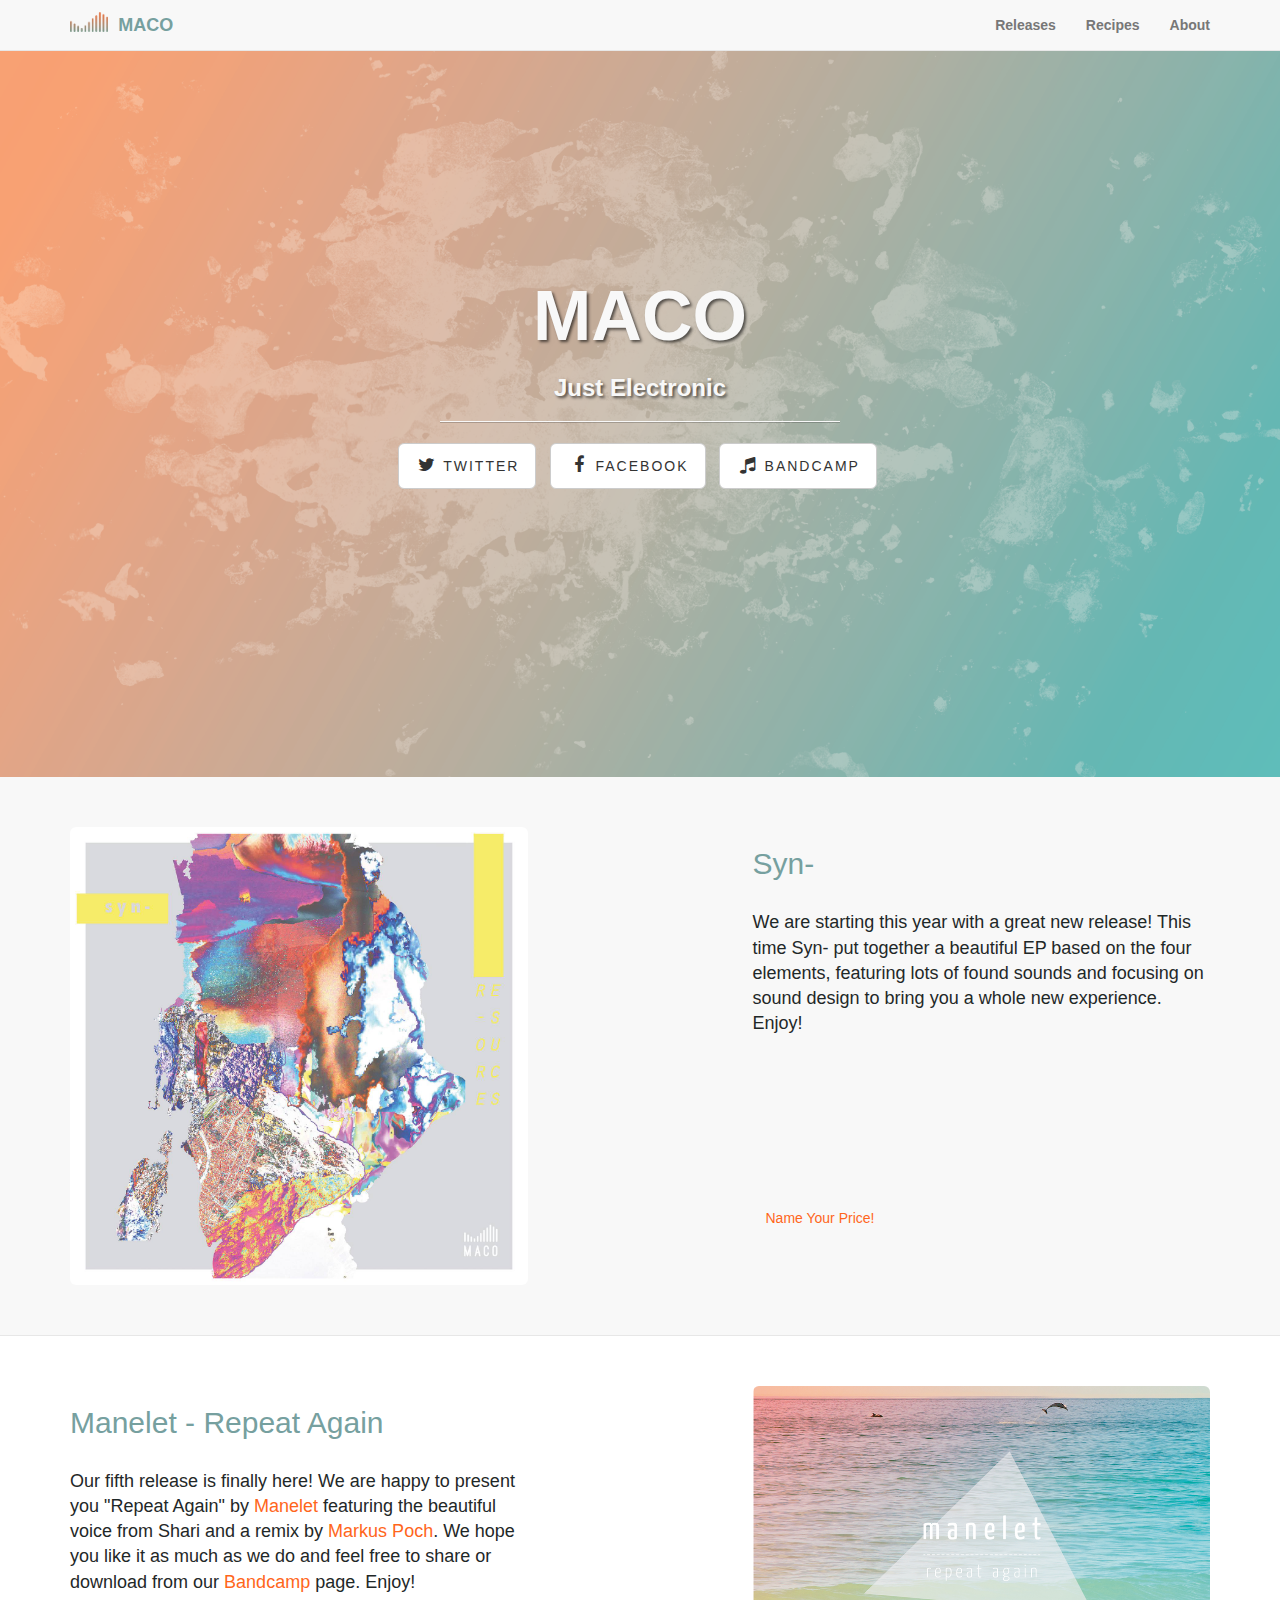
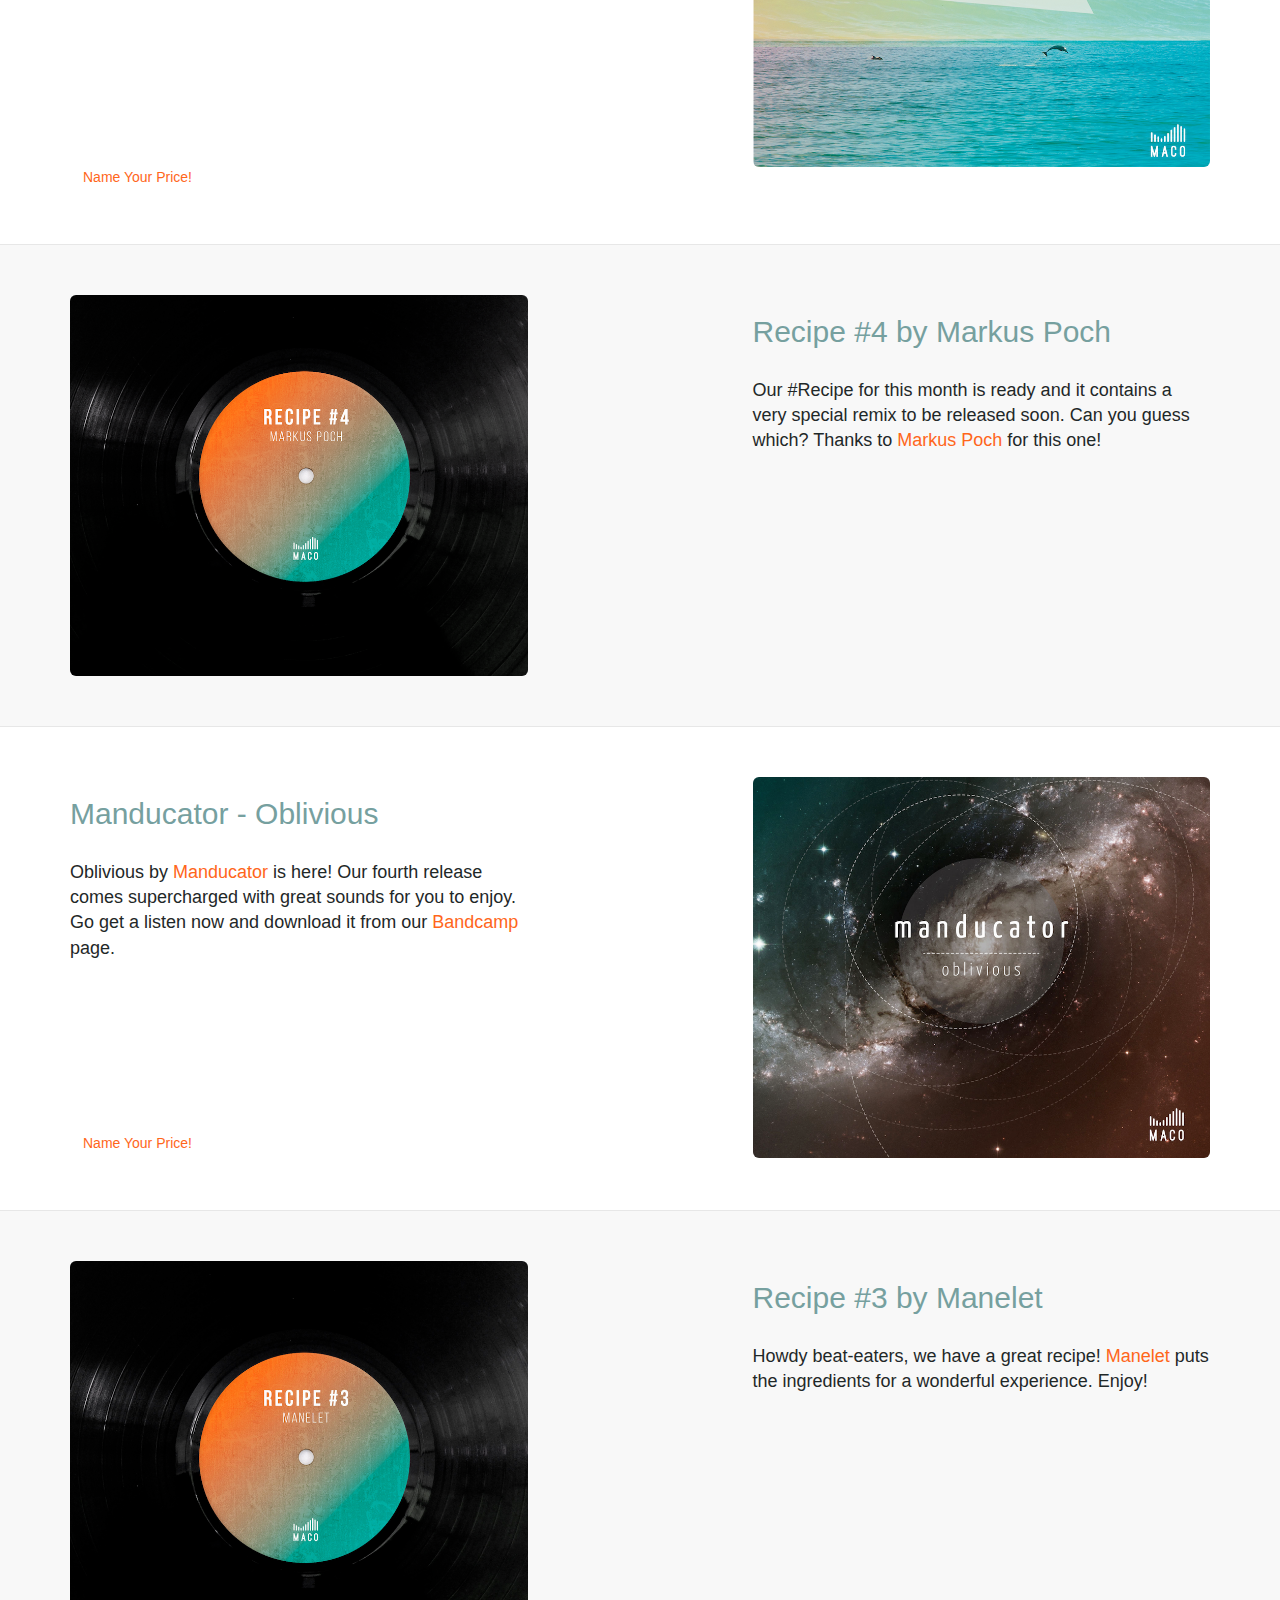
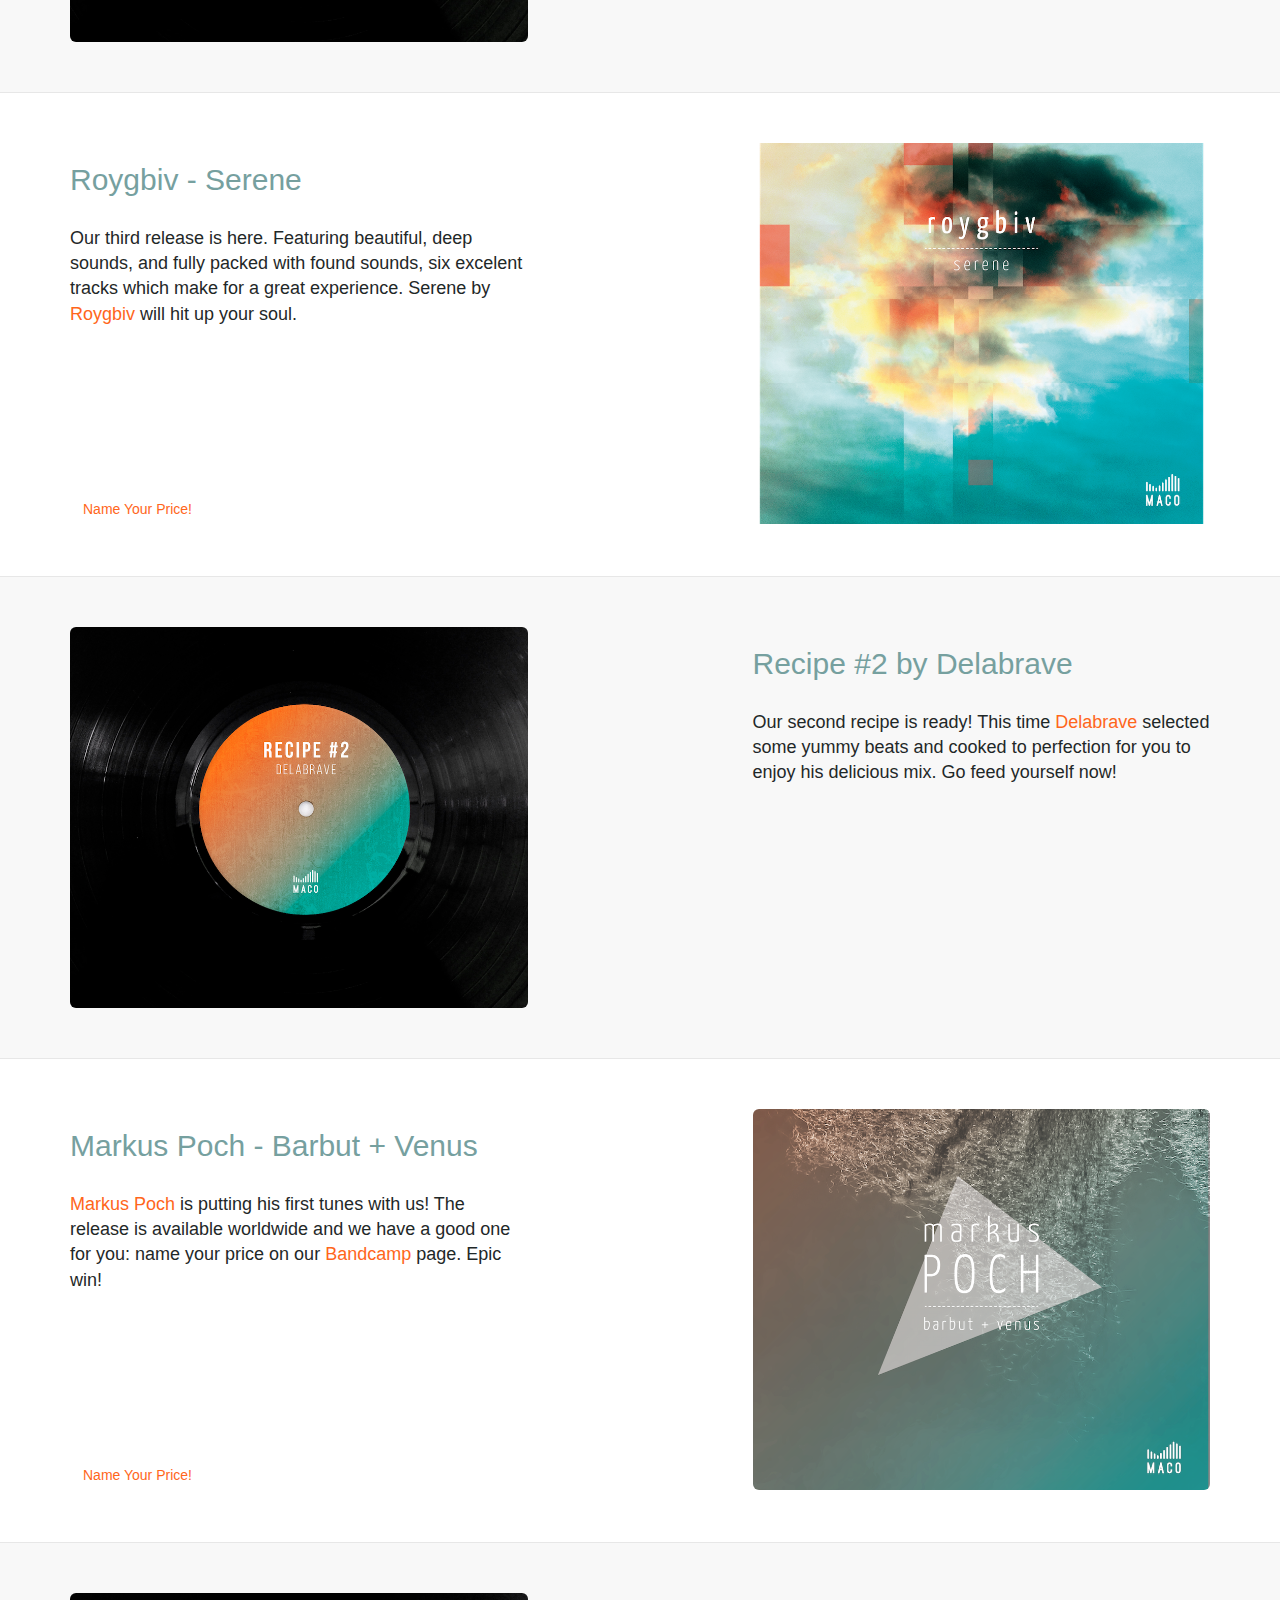
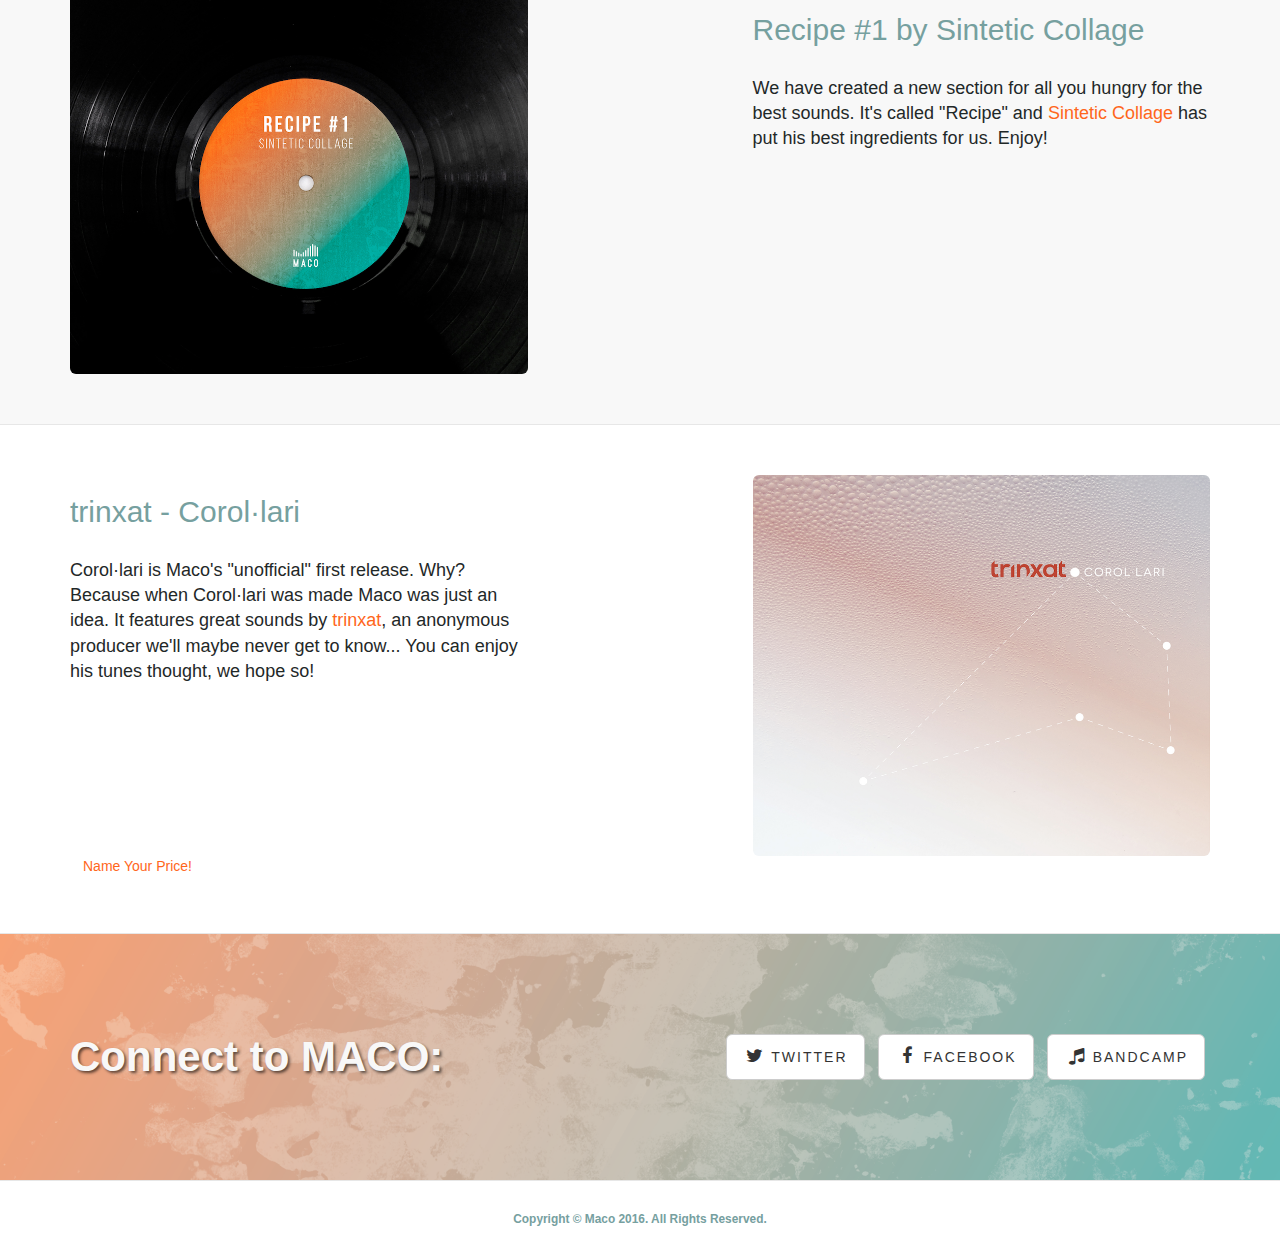
<file: index.html>
<!DOCTYPE html>
<html lang="en">

<head>

    <meta charset="utf-8">
    <meta http-equiv="X-UA-Compatible" content="IE=edge">
    <meta name="viewport" content="width=device-width, initial-scale=1">
    <meta name="description" content="">
    <meta name="author" content="">

    <title> Maco </title>

    <!-- Bootstrap Core CSS -->
    <link href="css/bootstrap.min.css" rel="stylesheet">

    <!-- Custom CSS -->
    <link href="css/style.css" rel="stylesheet">

    <!-- Custom Fonts -->
    <link href="font-awesome/css/font-awesome.min.css" rel="stylesheet" type="text/css">
    <link href='http://fonts.googleapis.com/css?family=Khand:300,400,500,600,700' rel='stylesheet' type='text/css'>
    <!-- HTML5 Shim and Respond.js IE8 support of HTML5 elements and media queries -->
    <!-- WARNING: Respond.js doesn't work if you view the page via file:// -->
    <!--[if lt IE 9]>
        <script src="https://oss.maxcdn.com/libs/html5shiv/3.7.0/html5shiv.js"></script>
        <script src="https://oss.maxcdn.com/libs/respond.js/1.4.2/respond.min.js"></script>
    <![endif]-->

</head>

<body>

    <!-- Navigation -->
    <nav class="navbar navbar-default navbar-fixed-top" role="navigation">
        <div class="container">
            <!-- Brand and toggle get grouped for better mobile display -->
            <div class="navbar-header">
                <button type="button" class="navbar-toggle" data-toggle="collapse" data-target="#bs-example-navbar-collapse-1">
                    <span class="sr-only">Toggle navigation</span>
                    <span class="icon-bar"></span>
                    <span class="icon-bar"></span>
                    <span class="icon-bar"></span>
                </button>
                <a class="navbar-brand" id="logo" href="index.html"><img id="barres" src="img/barres.png">MACO</a>
            </div>
            <!-- Collect the nav links, forms, and other content for toggling -->
            <div class="collapse navbar-collapse" id="bs-example-navbar-collapse-1">
                <ul class="nav navbar-nav navbar-right">
                    <li>
                        <a href="releases.html">Releases</a>
                    </li>
                    <li>
                        <a href="recipes.html">Recipes</a>
                    </li>
                    <li>
                        <a href="about.html">About</a>
                    </li>
                    <!-- <li>
                        <a href="contact.html">Contact</a>
                    </li> -->
                </ul>
            </div>
            <!-- /.navbar-collapse -->
        </div>
        <!-- /.container -->
    </nav>

    <!-- Header -->
    <div class="intro-header">

        <div class="container">

            <div class="row">
                <div class="col-lg-12">
                    <div class="intro-message">
                        <h1>MACO</h1>
                        <h3>Just Electronic</h3>
                        <hr class="intro-divider">
                        <ul class="list-inline intro-social-buttons">
                            <li>
                                <a href="https://twitter.com/macorecs" class="btn btn-default btn-lg"><i class="fa fa-twitter fa-fw"></i> <span class="network-name">Twitter</span></a>
                            </li>
                            <li>
                                <a href="https://www.facebook.com/macorecs" class="btn btn-default btn-lg"><i class="fa fa-facebook fa-fw"></i> <span class="network-name">Facebook</span></a>
                            </li>
                            <li>
                                <a href="http://macorecs.bandcamp.com/releases" class="btn btn-default btn-lg"><i class="fa fa-music fa-fw"></i> <span class="network-name">Bandcamp</span></a>
                            </li>
                        </ul>
                    </div>
                </div>
            </div>

        </div>
        <!-- /.container -->

    </div>
    <!-- /.intro-header -->

    <!-- Page Content -->
    <div class="content-section-a">

        <div class="container">

            <div class="row">
                <div class="col-lg-5 col-lg-offset-1 col-sm-push-6  col-sm-6">
                    <!-- <hr class="section-heading-spacer"> -->
                    <div class="clearfix"></div>
                    <h2 class="section-heading">Syn-</h2>
                    <p class="lead">We are starting this year with a great new release! This time Syn- put together a beautiful EP based on the four elements, featuring lots of found sounds and focusing on sound design to bring you a whole new experience. Enjoy!</p>
                    <br>
                    <iframe width="100%" height="120" scrolling="no" frameborder="no" src="https://w.soundcloud.com/player/?url=https%3A//api.soundcloud.com/playlists/185582530&amp;color=ff5500&amp;auto_play=false&amp;hide_related=false&amp;show_comments=true&amp;show_user=true&amp;show_reposts=false"></iframe>
                    <a href="https://macorecs.bandcamp.com/" class="btn">Name Your Price!</a>
                </div>
                <div class="col-lg-5 col-sm-pull-6  col-sm-6">
                    <img class="img-responsive img-rounded" src="img/resources.png" alt="">
                </div>
            </div>

        </div>
        <!-- /.container -->

    </div>
    <div class="content-section-b">

        <div class="container">

            <div class="row">
                <div class="col-lg-5 col-sm-6">
                    <!--<hr class="section-heading-spacer">-->
                    <div class="clearfix"></div>
                    <h2 class="section-heading">Manelet - Repeat Again</h2>
                    <p class="lead">Our fifth release is finally here! We are happy to present you "Repeat Again" by <a target="_blank" href="https://soundcloud.com/manelet">Manelet</a> featuring the beautiful voice from Shari and a remix by <a target="_blank" href="https://soundcloud.com/markuspoch">Markus Poch</a>. We hope you like it as much as we do and feel free to share or download from our <a target="_blank" href="https://macorecs.bandcamp.com">Bandcamp</a> page. Enjoy!</p>
                    <br>
                    <iframe width="100%" height="120" scrolling="no" frameborder="no" src="https://w.soundcloud.com/player/?url=https%3A//api.soundcloud.com/playlists/138294247&amp;color=ff661b&amp;auto_play=false&amp;hide_related=false&amp;show_comments=true&amp;show_user=true&amp;show_reposts=false"></iframe>
                    <a href="https://macorecs.bandcamp.com/album/oblivious" class="btn">Name Your Price!</a>
                </div>
                <div class="col-lg-5 col-lg-offset-2 col-sm-6">
                    <img class="img-responsive img-rounded" src="img/repeat.png" alt="">
                </div>
            </div>

        </div>
        <!-- /.container -->

    </div>
    <div class="content-section-a">

        <div class="container">

            <div class="row">
                <div class="col-lg-5 col-lg-offset-1 col-sm-push-6  col-sm-6">
                    <!-- <hr class="section-heading-spacer"> -->
                    <div class="clearfix"></div>
                    <h2 class="section-heading">Recipe #4 by Markus Poch</h2>
                    <p class="lead">Our ‪#‎Recipe‬ for this month is ready and it contains a very special remix to be released soon. Can you guess which? Thanks to <a target="_blank" href="https://www.facebook.com/iammarkuspoch?ref=hl">Markus Poch</a> for this one!</p>
                    <br>
                    <iframe width="100%" height="120" scrolling="no" frameborder="no" src="https://w.soundcloud.com/player/?url=https%3A//api.soundcloud.com/tracks/216030257&amp;color=ff661b&amp;auto_play=false&amp;hide_related=false&amp;show_comments=true&amp;show_user=true&amp;show_reposts=false"></iframe>
                </div>
                <div class="col-lg-5 col-sm-pull-6  col-sm-6">
                    <img class="img-responsive img-rounded" src="img/recipefour.png" alt="">
                </div>
            </div>

        </div>
        <!-- /.container -->

    </div>

    <div class="content-section-b">

        <div class="container">

            <div class="row">
                <div class="col-lg-5 col-sm-6">
                    <!--<hr class="section-heading-spacer">-->
                    <div class="clearfix"></div>
                    <h2 class="section-heading">Manducator - Oblivious</h2>
                    <p class="lead">Oblivious by <a target="_blank" href="https://soundcloud.com/manducator">Manducator</a> is here! Our fourth release comes supercharged with great sounds for you to enjoy. Go get a listen now and download it from our <a target="_blank" href="https://macorecs.bandcamp.com">Bandcamp</a> page.</p>
                    <br>
                    <iframe width="100%" height="120" scrolling="no" frameborder="no" src="https://w.soundcloud.com/player/?url=https%3A//api.soundcloud.com/playlists/119408270&amp;color=ff661b&amp;auto_play=false&amp;hide_related=false&amp;show_comments=true&amp;show_user=true&amp;show_reposts=false"></iframe>
                    <a href="https://macorecs.bandcamp.com/album/oblivious" class="btn">Name Your Price!</a>
                </div>
                <div class="col-lg-5 col-lg-offset-2 col-sm-6">
                    <img class="img-responsive img-rounded" src="img/oblivious.png" alt="">
                </div>
            </div>

        </div>
        <!-- /.container -->

    </div>

    <div class="content-section-a">

        <div class="container">

            <div class="row">
                <div class="col-lg-5 col-lg-offset-1 col-sm-push-6  col-sm-6">
                    <!-- <hr class="section-heading-spacer"> -->
                    <div class="clearfix"></div>
                    <h2 class="section-heading">Recipe #3 by Manelet</h2>
                    <p class="lead">Howdy beat-eaters, we have a great recipe! <a target="_blank" href="https://www.facebook.com/ZZZManelet?fref=ts">Manelet</a> puts the ingredients for a wonderful experience. Enjoy!</p>
                    <br>
                    <iframe width="100%" height="120" scrolling="no" frameborder="no" src="https://w.soundcloud.com/player/?url=https%3A//api.soundcloud.com/tracks/207499661&amp;color=ff661b&amp;auto_play=false&amp;hide_related=false&amp;show_comments=true&amp;show_user=true&amp;show_reposts=false"></iframe>
                </div>
                <div class="col-lg-5 col-sm-pull-6  col-sm-6">
                    <img class="img-responsive img-rounded" src="img/recipethree.png" alt="">
                </div>
            </div>

        </div>
        <!-- /.container -->

    </div>

    <div class="content-section-b">

        <div class="container">

            <div class="row">
                <div class="col-lg-5 col-sm-6">
                    <!--<hr class="section-heading-spacer">-->
                    <div class="clearfix"></div>
                    <h2 class="section-heading">Roygbiv - Serene</h2>
                    <p class="lead">Our third release is here. Featuring beautiful, deep sounds, and fully packed with found sounds, six excelent tracks which make for a great experience. Serene by <a target="_blank" href="https://www.facebook.com/roygbiv.av?fref=ts">Roygbiv</a> will hit up your soul.</p>
                    <br>
                    <iframe width="100%" height="120" scrolling="no" frameborder="no" src="https://w.soundcloud.com/player/?url=https%3A//api.soundcloud.com/playlists/102943092&amp;color=ff661b&amp;auto_play=false&amp;hide_related=false&amp;show_comments=true&amp;show_user=true&amp;show_reposts=false"></iframe>
                    <a href="https://macorecs.bandcamp.com/album/serene" class="btn">Name Your Price!</a>
                </div>
                <div class="col-lg-5 col-lg-offset-2 col-sm-6">
                    <img class="img-responsive img-rounded" src="img/serene.png" alt="">
                </div>
            </div>

        </div>
        <!-- /.container -->

    </div>

    <div class="content-section-a">

        <div class="container">

            <div class="row">
                <div class="col-lg-5 col-lg-offset-1 col-sm-push-6  col-sm-6">
                    <!-- <hr class="section-heading-spacer"> -->
                    <div class="clearfix"></div>
                    <h2 class="section-heading">Recipe #2 by Delabrave</h2>
                    <p class="lead">Our second recipe is ready! This time <a target="_blank" href="https://www.facebook.com/pages/Delabrave/154569337916469?fref=ts">Delabrave</a> selected some yummy beats and cooked to perfection for you to enjoy his delicious mix. Go feed yourself now!</p>
                    <br>
                    <iframe width="100%" height="120" scrolling="no" frameborder="no" src="https://w.soundcloud.com/player/?url=https%3A//api.soundcloud.com/tracks/196385431&amp;color=ff661b&amp;auto_play=false&amp;hide_related=false&amp;show_comments=true&amp;show_user=true&amp;show_reposts=false"></iframe>
                </div>
                <div class="col-lg-5 col-sm-pull-6  col-sm-6">
                    <img class="img-responsive img-rounded" src="img/recipetwo.png" alt="">
                </div>
            </div>

        </div>
        <!-- /.container -->

    </div>

    <div class="content-section-b">

        <div class="container">

            <div class="row">
                <div class="col-lg-5 col-sm-6">
                    <!-- <hr class="section-heading-spacer"> -->
                    <div class="clearfix"></div>
                    <h2 class="section-heading">Markus Poch - Barbut + Venus</h2>
                    <p class="lead"><a target="_blank" href="https://www.facebook.com/iammarkuspoch">Markus Poch</a> is putting his first tunes with us! The release is available worldwide and we have a good one for you: name your price on our <a target="_blank" href="https://macorecs.bandcamp.com/releases">Bandcamp</a> page. Epic win!</p>
                    <br>
                    <iframe width="100%" height="120" scrolling="no" frameborder="no" src="https://w.soundcloud.com/player/?url=https%3A//api.soundcloud.com/playlists/80161782&amp;color=ff661b&amp;auto_play=false&amp;hide_related=false&amp;show_comments=true&amp;show_user=true&amp;show_reposts=false"></iframe>
                    <a href="https://macorecs.bandcamp.com/album/barbut-venus" class="btn">Name Your Price!</a>
                </div>
                <div class="col-lg-5 col-lg-offset-2 col-sm-6">
                    <img class="img-responsive img-rounded" src="img/barbut.png" alt="">
                </div>
            </div>

        </div>
        <!-- /.container -->

    </div>
    <!-- /.content-section-a -->

    <div class="content-section-a">

        <div class="container">

            <div class="row">
                <div class="col-lg-5 col-lg-offset-1 col-sm-push-6  col-sm-6">
                    <!--<hr class="section-heading-spacer">-->
                    <div class="clearfix"></div>
                    <h2 class="section-heading">Recipe #1 by Sintetic Collage</h2>
                    <p class="lead">We have created a new section for all you hungry for the best sounds. It's called "Recipe" and <a target="_blank" href="https://soundcloud.com/sintetic-collage">Sintetic Collage</a> has put his best ingredients for us. Enjoy!</p>
                    <br>
                    <iframe width="100%" height="120" scrolling="no" frameborder="no" src="https://w.soundcloud.com/player/?url=https%3A//api.soundcloud.com/tracks/185379392&amp;color=ff661b&amp;auto_play=false&amp;hide_related=false&amp;show_comments=true&amp;show_user=true&amp;show_reposts=false"></iframe>
                </div>
                <div class="col-lg-5 col-sm-pull-6  col-sm-6">
                    <img class="img-responsive img-rounded" src="img/recipeone.png" alt="">
                </div>
            </div>

        </div>
        <!-- /.container -->

    </div>
    <!-- /.content-section-b -->

    <div class="content-section-b">

        <div class="container">

            <div class="row">
                <div class="col-lg-5 col-sm-6">
                    <!--<hr class="section-heading-spacer">-->
                    <div class="clearfix"></div>
                    <h2 class="section-heading">trinxat - Corol·lari</h2>
                    <p class="lead">Corol·lari is Maco's "unofficial" first release. Why? Because when Corol·lari was made Maco was just an idea. It features great sounds by <a>trinxat</a>, an anonymous producer we'll maybe never get to know... You can enjoy his tunes thought, we hope so!</p>
                    <br>
                    <iframe width="100%" height="120" scrolling="no" frameborder="no" src="https://w.soundcloud.com/player/?url=https%3A//api.soundcloud.com/playlists/57882258&amp;color=ff661b&amp;auto_play=false&amp;hide_related=false&amp;show_comments=true&amp;show_user=true&amp;show_reposts=false"></iframe>
                   <a href="https://macorecs.bandcamp.com/album/corol-lari" class="btn">Name Your Price!</a>
                </div>
                <div class="col-lg-5 col-lg-offset-2 col-sm-6">
                    <img class="img-responsive img-rounded" src="img/corolari.png" alt="">
                </div>
            </div>

        </div>
        <!-- /.container -->

    </div>
    <!-- /.content-section-a -->

     <div class="banner">

        <div class="container">

            <div class="row">
                <div class="col-lg-6">
                    <h2>Connect to MACO:</h2>
                </div>
                <div class="col-lg-6">
                    <ul class="list-inline banner-social-buttons">
                        <li>
                            <a href="https://twitter.com/macorecs" class="btn btn-default btn-lg"><i class="fa fa-twitter fa-fw"></i> <span class="network-name">Twitter</span></a>
                        </li>
                        <li>
                            <a href="https://www.facebook.com/macorecs" class="btn btn-default btn-lg"><i class="fa fa-facebook fa-fw"></i> <span class="network-name">Facebook</span></a>
                        </li>
                        <li>
                            <a href="http://macorecs.bandcamp.com/releases" class="btn btn-default btn-lg"><i class="fa fa-music fa-fw"></i> <span class="network-name">Bandcamp</span></a>
                        </li>
                    </ul>
                </div>
            </div>

        </div>
        <!-- /.container -->

    </div>
    <!-- /.banner -->

    <!-- Footer -->
    <footer>
        <div class="container">
            <div class="row">
                <div class="col-lg-12">
                    <!-- <ul class="list-inline">
                        <li>
                            <a href="index.html">Home</a>
                        </li>
                        <li class="footer-menu-divider">&sdot;</li>
                        <li>
                            <a href="#about">Releases</a>
                        </li>
                        <li class="footer-menu-divider">&sdot;</li>
                        <li>
                            <a href="#services">Artists</a>
                        </li>
                        <li class="footer-menu-divider">&sdot;</li>
                        <li>
                            <a href="#contact">About</a>
                        </li>
                        <li class="footer-menu-divider">&sdot;</li>
                        <li>
                            <a href="#contact">Contact</a>
                        </li>
                    </ul> -->
                    <p class="copyright text-muted small">Copyright &copy; Maco 2016. All Rights Reserved.</p>
                </div>
            </div>
        </div>
    </footer>

    <!-- jQuery -->
    <script src="js/jquery.js"></script>

    <!-- Bootstrap Core JavaScript -->
    <script src="js/bootstrap.min.js"></script>

</body>

</html>
</file>
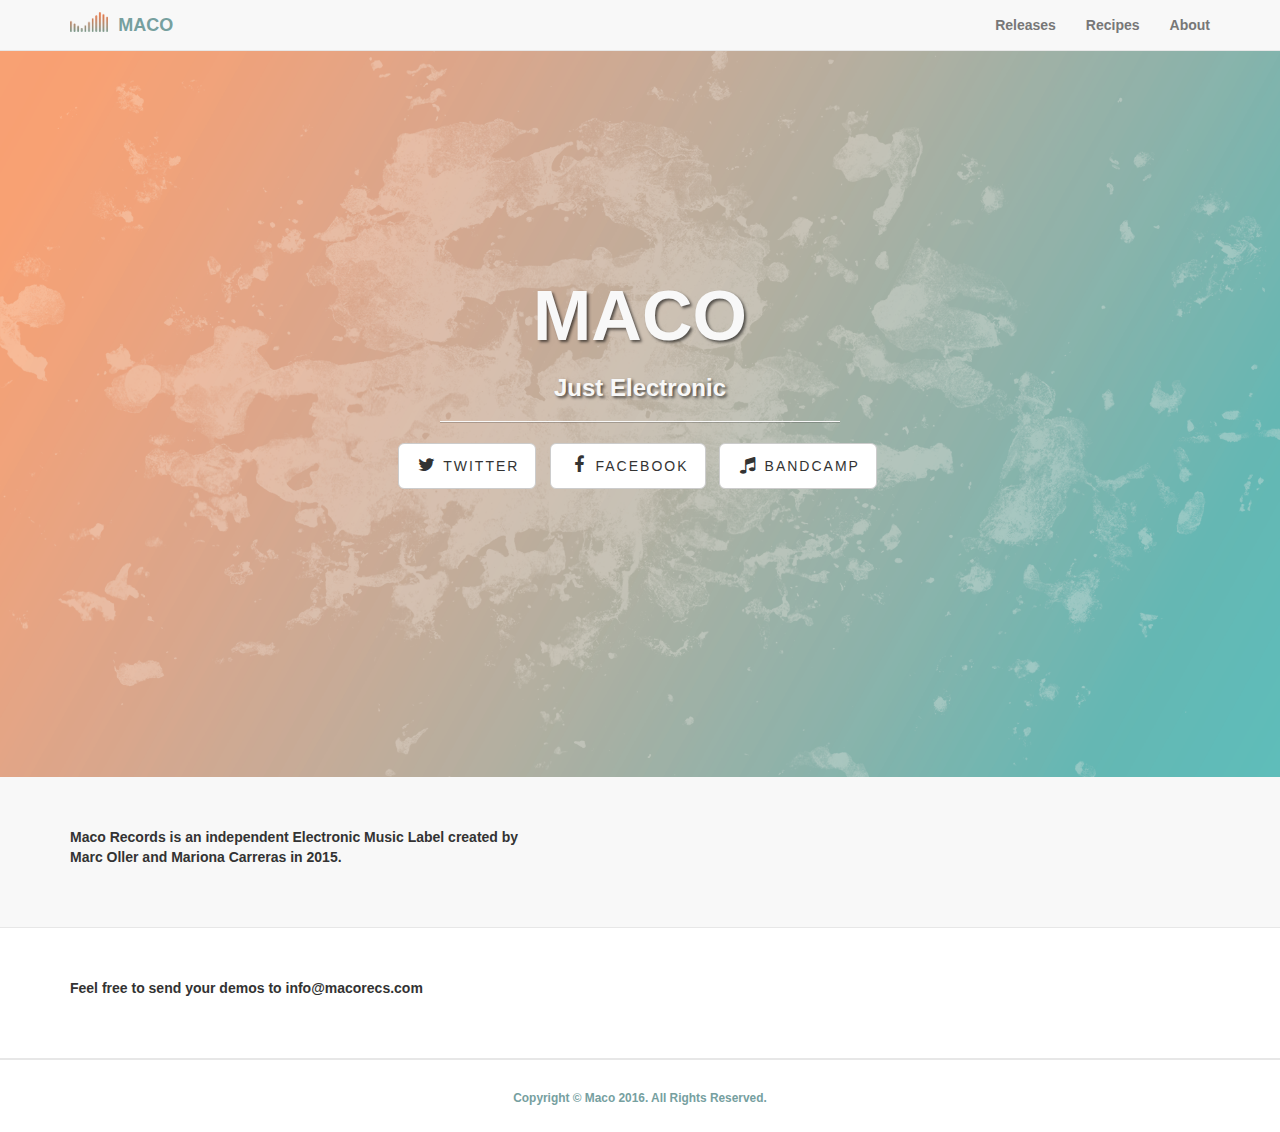
<file: about.html>
<!DOCTYPE html>
<html lang="en">

<head>

    <meta charset="utf-8">
    <meta http-equiv="X-UA-Compatible" content="IE=edge">
    <meta name="viewport" content="width=device-width, initial-scale=1">
    <meta name="description" content="">
    <meta name="author" content="">

    <title> Maco </title>

    <!-- Bootstrap Core CSS -->
    <link href="css/bootstrap.min.css" rel="stylesheet">

    <!-- Custom CSS -->
    <link href="css/style.css" rel="stylesheet">

    <!-- Custom Fonts -->
    <link href="font-awesome/css/font-awesome.min.css" rel="stylesheet" type="text/css">
    <link href='http://fonts.googleapis.com/css?family=Khand:300,400,500,600,700' rel='stylesheet' type='text/css'>
    <!-- HTML5 Shim and Respond.js IE8 support of HTML5 elements and media queries -->
    <!-- WARNING: Respond.js doesn't work if you view the page via file:// -->
    <!--[if lt IE 9]>
        <script src="https://oss.maxcdn.com/libs/html5shiv/3.7.0/html5shiv.js"></script>
        <script src="https://oss.maxcdn.com/libs/respond.js/1.4.2/respond.min.js"></script>
    <![endif]-->

</head>

<body>

    <!-- Navigation -->
    <nav class="navbar navbar-default navbar-fixed-top" role="navigation">
        <div class="container">
            <!-- Brand and toggle get grouped for better mobile display -->
            <div class="navbar-header">
                <button type="button" class="navbar-toggle" data-toggle="collapse" data-target="#bs-example-navbar-collapse-1">
                    <span class="sr-only">Toggle navigation</span>
                    <span class="icon-bar"></span>
                    <span class="icon-bar"></span>
                    <span class="icon-bar"></span>
                </button>
                <a class="navbar-brand" id="logo" href="index.html"><img id="barres" src="img/barres.png">MACO</a>
            </div>
            <!-- Collect the nav links, forms, and other content for toggling -->
            <div class="collapse navbar-collapse" id="bs-example-navbar-collapse-1">
                <ul class="nav navbar-nav navbar-right">
                    <li>
                        <a href="releases.html">Releases</a>
                    </li>
                    <li>
                        <a href="recipes.html">Recipes</a>
                    </li>
                    <li>
                        <a href="about.html">About</a>
                    </li>
                    <!-- <li>
                        <a href="contact.html">Contact</a>
                    </li> -->
                </ul>
            </div>
            <!-- /.navbar-collapse -->
        </div>
        <!-- /.container -->
    </nav>

    <!-- Header -->
    <div class="intro-header">

        <div class="container">

            <div class="row">
                <div class="col-lg-12">
                    <div class="intro-message">
                        <h1>MACO</h1>
                        <h3>Just Electronic</h3>
                        <hr class="intro-divider">
                        <ul class="list-inline intro-social-buttons">
                            <li>
                                <a href="https://twitter.com/macorecs" class="btn btn-default btn-lg"><i class="fa fa-twitter fa-fw"></i> <span class="network-name">Twitter</span></a>
                            </li>
                            <li>
                                <a href="https://www.facebook.com/macorecs" class="btn btn-default btn-lg"><i class="fa fa-facebook fa-fw"></i> <span class="network-name">Facebook</span></a>
                            </li>
                            <li>
                                <a href="http://macorecs.bandcamp.com/releases" class="btn btn-default btn-lg"><i class="fa fa-music fa-fw"></i> <span class="network-name">Bandcamp</span></a>
                            </li>
                        </ul>
                    </div>
                </div>
            </div>

        </div>
        <!-- /.container -->

    </div>
    <!-- /.intro-header -->

    <!-- Page Content -->

     <div class="content-section-a">

        <div class="container">

            <div class="row">
                <div class="col-lg-5 col-sm-6">
                    <!-- <hr class="section-heading-spacer"> -->
                    <p>Maco Records is an independent Electronic Music Label created by Marc Oller and Mariona Carreras in 2015.</p>
            </div>

        </div>
      </div>
    </div>
        <!-- /.container -->

        <div class="content-section-b">

           <div class="container">

               <div class="row">
                   <div class="col-lg-5 col-sm-6">
                       <!-- <hr class="section-heading-spacer"> -->
                       <p>Feel free to send your demos to info@macorecs.com</p>
               </div>

           </div>
         </div>
       </div><!-- /.container -->

    <!-- Footer -->
    <footer>
        <div class="container">
            <div class="row">
                <div class="col-lg-12">
                    <!-- <ul class="list-inline">
                        <li>
                            <a href="index.html">Home</a>
                        </li>
                        <li class="footer-menu-divider">&sdot;</li>
                        <li>
                            <a href="#about">Releases</a>
                        </li>
                        <li class="footer-menu-divider">&sdot;</li>
                        <li>
                            <a href="#services">Artists</a>
                        </li>
                        <li class="footer-menu-divider">&sdot;</li>
                        <li>
                            <a href="#contact">About</a>
                        </li>
                        <li class="footer-menu-divider">&sdot;</li>
                        <li>
                            <a href="#contact">Contact</a>
                        </li>
                    </ul> -->
                    <p class="copyright text-muted small">Copyright &copy; Maco 2016. All Rights Reserved.</p>
                </div>
            </div>
        </div>
    </footer>

    <!-- jQuery -->
    <script src="js/jquery.js"></script>

    <!-- Bootstrap Core JavaScript -->
    <script src="js/bootstrap.min.js"></script>

</body>

</html>
</file>
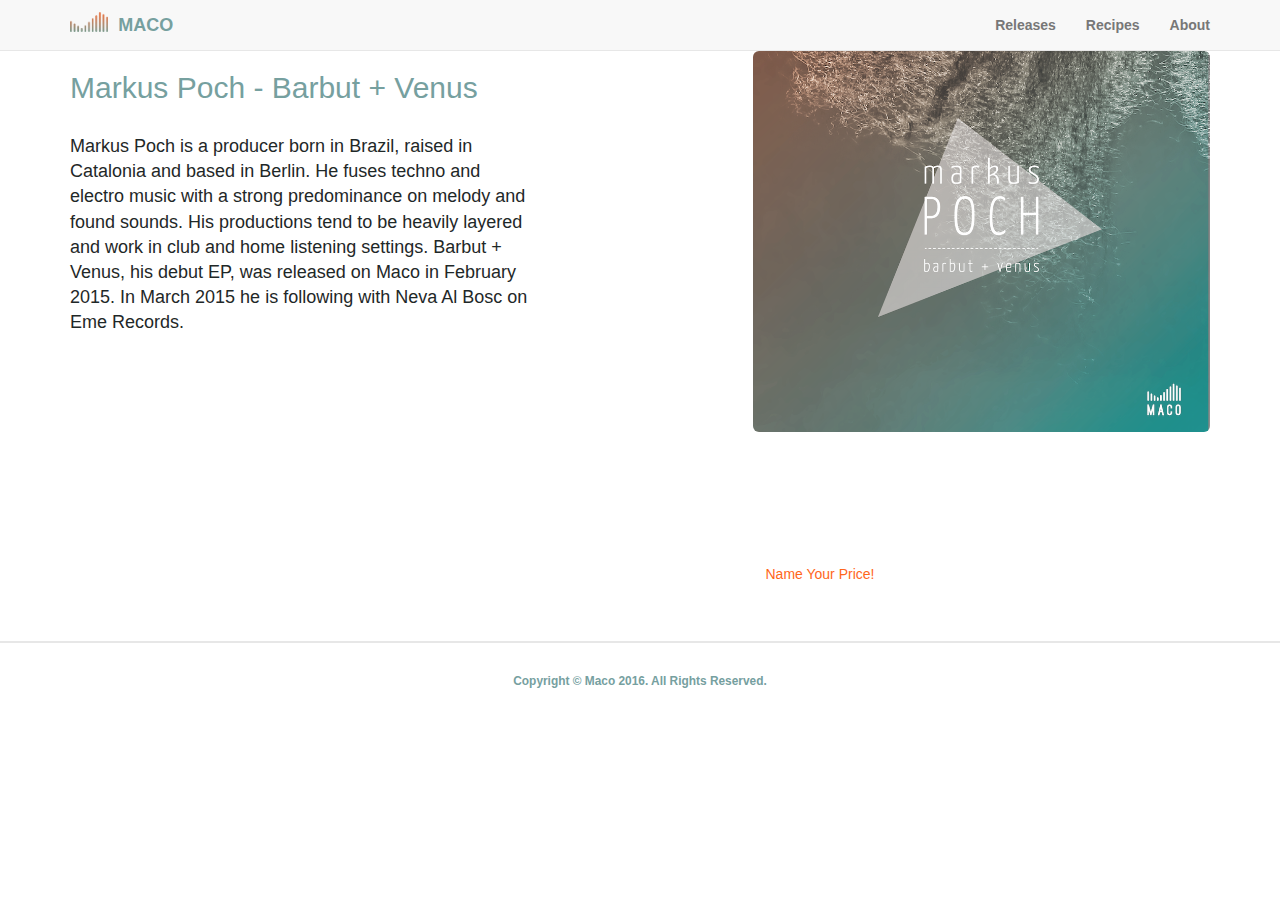
<file: barbut.html>
<!DOCTYPE html>
<html lang="en">

<head>

    <meta charset="utf-8">
    <meta http-equiv="X-UA-Compatible" content="IE=edge">
    <meta name="viewport" content="width=device-width, initial-scale=1">
    <meta name="description" content="">
    <meta name="author" content="">

    <title> Maco </title>

    <!-- Bootstrap Core CSS -->
    <link href="css/bootstrap.min.css" rel="stylesheet">

    <!-- Custom CSS -->
    <link href="css/style.css" rel="stylesheet">

    <!-- Custom Fonts -->
    <link href="font-awesome/css/font-awesome.min.css" rel="stylesheet" type="text/css">
    <link href='http://fonts.googleapis.com/css?family=Khand:300,400,500,600,700' rel='stylesheet' type='text/css'>
    <!-- HTML5 Shim and Respond.js IE8 support of HTML5 elements and media queries -->
    <!-- WARNING: Respond.js doesn't work if you view the page via file:// -->
    <!--[if lt IE 9]>
        <script src="https://oss.maxcdn.com/libs/html5shiv/3.7.0/html5shiv.js"></script>
        <script src="https://oss.maxcdn.com/libs/respond.js/1.4.2/respond.min.js"></script>
    <![endif]-->

</head>

<body>

    <!-- Navigation -->
    <nav class="navbar navbar-default navbar-fixed-top" role="navigation">
        <div class="container">
            <!-- Brand and toggle get grouped for better mobile display -->
            <div class="navbar-header">
                <button type="button" class="navbar-toggle" data-toggle="collapse" data-target="#bs-example-navbar-collapse-1">
                    <span class="sr-only">Toggle navigation</span>
                    <span class="icon-bar"></span>
                    <span class="icon-bar"></span>
                    <span class="icon-bar"></span>
                </button>
                <a class="navbar-brand" id="logo" href="index.html"><img id="barres" src="img/barres.png">MACO</a>
            </div>
            <!-- Collect the nav links, forms, and other content for toggling -->
            <div class="collapse navbar-collapse" id="bs-example-navbar-collapse-1">
                <ul class="nav navbar-nav navbar-right">
                    <li>
                        <a href="releases.html">Releases</a>
                    </li>
                    <li>
                        <a href="recipes.html">Recipes</a>
                    </li>
                    <li>
                        <a href="about.html">About</a>
                    </li>
                    <!-- <li>
                        <a href="contact.html">Contact</a>
                    </li> -->
                </ul>
            </div>
            <!-- /.navbar-collapse -->
        </div>
        <!-- /.container -->
    </nav>

    <!-- Header -->

    <!-- Page Content -->
    <div class="content-section-b">

        <div class="container">

            <div class="row">
                <div class="col-lg-5 col-sm-6">
                    <!--<hr class="section-heading-spacer">-->
                    <div class="clearfix"></div>
                    <h2 class="section-heading">Markus Poch - Barbut + Venus</h2>
                    <p class="lead">Markus Poch is a producer born in Brazil, raised in Catalonia and based in Berlin. He fuses techno and electro music with a strong predominance on melody and found sounds. His productions tend to be heavily layered and work in club and home listening settings. Barbut + Venus, his debut EP, was released on Maco in February 2015. In March 2015 he is following with Neva Al Bosc on Eme Records.</p>
                </div>
                <div class="col-lg-5 col-lg-offset-2 col-sm-6">
                    <img class="img-responsive img-rounded" src="img/barbut.png" alt="">
                    <iframe width="100%" height="120" scrolling="no" frameborder="no" src="https://w.soundcloud.com/player/?url=https%3A//api.soundcloud.com/playlists/80161782&amp;color=ff661b&amp;auto_play=false&amp;hide_related=false&amp;show_comments=true&amp;show_user=true&amp;show_reposts=false"></iframe>
                    <a href="https://macorecs.bandcamp.com/album/serene" class="btn">Name Your Price!</a>
                </div>
            </div>

        </div>
        <!-- /.container -->

    </div>

    <!-- Footer -->
    <footer>
        <div class="container">
            <div class="row">
                <div class="col-lg-12">
                    <!-- <ul class="list-inline">
                        <li>
                            <a href="index.html">Home</a>
                        </li>
                        <li class="footer-menu-divider">&sdot;</li>
                        <li>
                            <a href="#about">Releases</a>
                        </li>
                        <li class="footer-menu-divider">&sdot;</li>
                        <li>
                            <a href="#services">Artists</a>
                        </li>
                        <li class="footer-menu-divider">&sdot;</li>
                        <li>
                            <a href="#contact">About</a>
                        </li>
                        <li class="footer-menu-divider">&sdot;</li>
                        <li>
                            <a href="#contact">Contact</a>
                        </li>
                    </ul> -->
                    <p class="copyright text-muted small">Copyright &copy; Maco 2016. All Rights Reserved.</p>
                </div>
            </div>
        </div>
    </footer>

    <!-- jQuery -->
    <script src="js/jquery.js"></script>

    <!-- Bootstrap Core JavaScript -->
    <script src="js/bootstrap.min.js"></script>

</body>

</html>
</file>
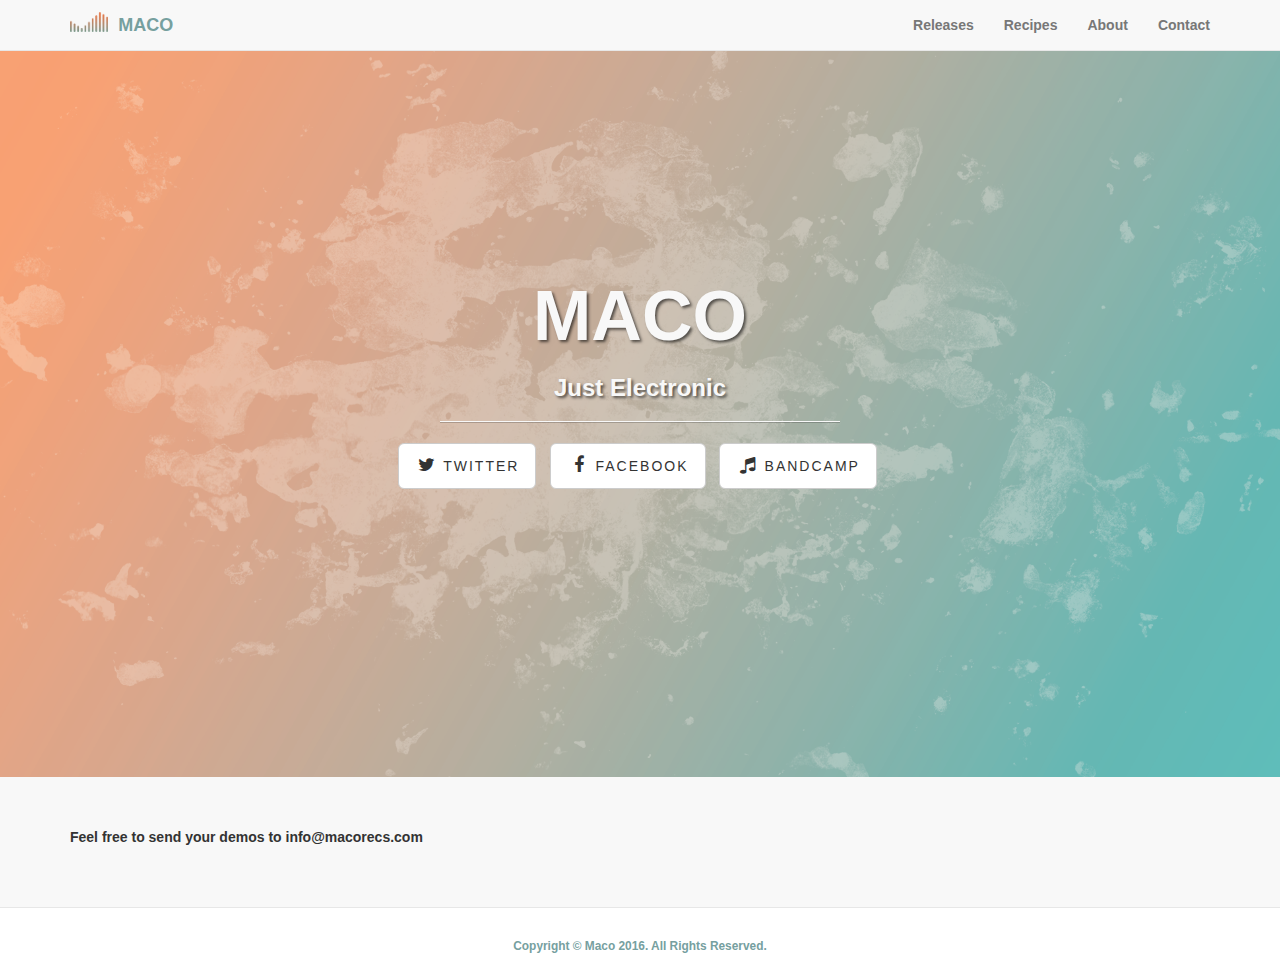
<file: contact.html>
<!DOCTYPE html>
<html lang="en">

<head>

    <meta charset="utf-8">
    <meta http-equiv="X-UA-Compatible" content="IE=edge">
    <meta name="viewport" content="width=device-width, initial-scale=1">
    <meta name="description" content="">
    <meta name="author" content="">

    <title> Maco </title>

    <!-- Bootstrap Core CSS -->
    <link href="css/bootstrap.min.css" rel="stylesheet">

    <!-- Custom CSS -->
    <link href="css/style.css" rel="stylesheet">

    <!-- Custom Fonts -->
    <link href="font-awesome/css/font-awesome.min.css" rel="stylesheet" type="text/css">
    <link href='http://fonts.googleapis.com/css?family=Khand:300,400,500,600,700' rel='stylesheet' type='text/css'>
    <!-- HTML5 Shim and Respond.js IE8 support of HTML5 elements and media queries -->
    <!-- WARNING: Respond.js doesn't work if you view the page via file:// -->
    <!--[if lt IE 9]>
        <script src="https://oss.maxcdn.com/libs/html5shiv/3.7.0/html5shiv.js"></script>
        <script src="https://oss.maxcdn.com/libs/respond.js/1.4.2/respond.min.js"></script>
    <![endif]-->

</head>

<body>

    <!-- Navigation -->
    <nav class="navbar navbar-default navbar-fixed-top" role="navigation">
        <div class="container">
            <!-- Brand and toggle get grouped for better mobile display -->
            <div class="navbar-header">
                <button type="button" class="navbar-toggle" data-toggle="collapse" data-target="#bs-example-navbar-collapse-1">
                    <span class="sr-only">Toggle navigation</span>
                    <span class="icon-bar"></span>
                    <span class="icon-bar"></span>
                    <span class="icon-bar"></span>
                </button>
                <a class="navbar-brand" id="logo" href="index.html"><img id="barres" src="img/barres.png">MACO</a>
            </div>
            <!-- Collect the nav links, forms, and other content for toggling -->
            <div class="collapse navbar-collapse" id="bs-example-navbar-collapse-1">
                <ul class="nav navbar-nav navbar-right">
                    <li>
                        <a href="releases.html">Releases</a>
                    </li>
                    <li>
                        <a href="recipes.html">Recipes</a>
                    </li>
                    <li>
                        <a href="about.html">About</a>
                    </li>
                    <li>
                        <a href="contact.html">Contact</a>
                    </li>
                </ul>
            </div>
            <!-- /.navbar-collapse -->
        </div>
        <!-- /.container -->
    </nav>

    <!-- Header -->
    <div class="intro-header">

        <div class="container">

            <div class="row">
                <div class="col-lg-12">
                    <div class="intro-message">
                        <h1>MACO</h1>
                        <h3>Just Electronic</h3>
                        <hr class="intro-divider">
                        <ul class="list-inline intro-social-buttons">
                            <li>
                                <a href="https://twitter.com/macorecs" class="btn btn-default btn-lg"><i class="fa fa-twitter fa-fw"></i> <span class="network-name">Twitter</span></a>
                            </li>
                            <li>
                                <a href="https://www.facebook.com/macorecs" class="btn btn-default btn-lg"><i class="fa fa-facebook fa-fw"></i> <span class="network-name">Facebook</span></a>
                            </li>
                            <li>
                                <a href="http://macorecs.bandcamp.com/releases" class="btn btn-default btn-lg"><i class="fa fa-music fa-fw"></i> <span class="network-name">Bandcamp</span></a>
                            </li>
                        </ul>
                    </div>
                </div>
            </div>

        </div>
        <!-- /.container -->

    </div>
    <!-- /.intro-header -->

    <!-- Page Content -->

     <div class="content-section-a">

        <div class="container">

            <div class="row">
                <div class="col-lg-5 col-sm-6">
                    <!-- <hr class="section-heading-spacer"> -->
                    <p>Feel free to send your demos to info@macorecs.com</p>
            </div>

        </div>
      </div>
    </div>
        <!-- /.container -->

    <!-- Footer -->
    <footer>
        <div class="container">
            <div class="row">
                <div class="col-lg-12">
                    <!-- <ul class="list-inline">
                        <li>
                            <a href="index.html">Home</a>
                        </li>
                        <li class="footer-menu-divider">&sdot;</li>
                        <li>
                            <a href="#about">Releases</a>
                        </li>
                        <li class="footer-menu-divider">&sdot;</li>
                        <li>
                            <a href="#services">Artists</a>
                        </li>
                        <li class="footer-menu-divider">&sdot;</li>
                        <li>
                            <a href="#contact">About</a>
                        </li>
                        <li class="footer-menu-divider">&sdot;</li>
                        <li>
                            <a href="#contact">Contact</a>
                        </li>
                    </ul> -->
                    <p class="copyright text-muted small">Copyright &copy; Maco 2016. All Rights Reserved.</p>
                </div>
            </div>
        </div>
    </footer>

    <!-- jQuery -->
    <script src="js/jquery.js"></script>

    <!-- Bootstrap Core JavaScript -->
    <script src="js/bootstrap.min.js"></script>

</body>

</html>
</file>
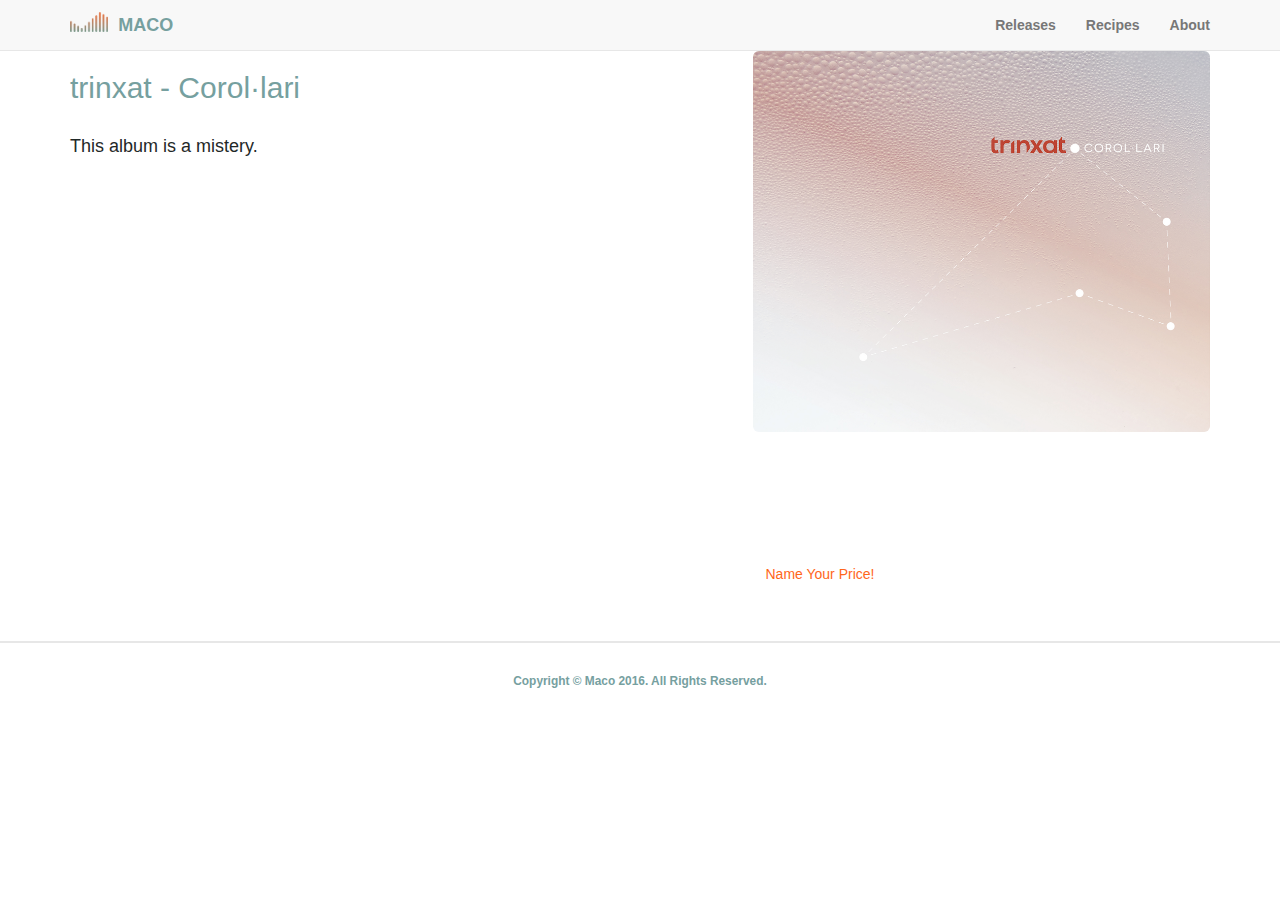
<file: corolari.html>
<!DOCTYPE html>
<html lang="en">

<head>

    <meta charset="utf-8">
    <meta http-equiv="X-UA-Compatible" content="IE=edge">
    <meta name="viewport" content="width=device-width, initial-scale=1">
    <meta name="description" content="">
    <meta name="author" content="">

    <title> Maco </title>

    <!-- Bootstrap Core CSS -->
    <link href="css/bootstrap.min.css" rel="stylesheet">

    <!-- Custom CSS -->
    <link href="css/style.css" rel="stylesheet">

    <!-- Custom Fonts -->
    <link href="font-awesome/css/font-awesome.min.css" rel="stylesheet" type="text/css">
    <link href='http://fonts.googleapis.com/css?family=Khand:300,400,500,600,700' rel='stylesheet' type='text/css'>
    <!-- HTML5 Shim and Respond.js IE8 support of HTML5 elements and media queries -->
    <!-- WARNING: Respond.js doesn't work if you view the page via file:// -->
    <!--[if lt IE 9]>
        <script src="https://oss.maxcdn.com/libs/html5shiv/3.7.0/html5shiv.js"></script>
        <script src="https://oss.maxcdn.com/libs/respond.js/1.4.2/respond.min.js"></script>
    <![endif]-->

</head>

<body>

    <!-- Navigation -->
    <nav class="navbar navbar-default navbar-fixed-top" role="navigation">
        <div class="container">
            <!-- Brand and toggle get grouped for better mobile display -->
            <div class="navbar-header">
                <button type="button" class="navbar-toggle" data-toggle="collapse" data-target="#bs-example-navbar-collapse-1">
                    <span class="sr-only">Toggle navigation</span>
                    <span class="icon-bar"></span>
                    <span class="icon-bar"></span>
                    <span class="icon-bar"></span>
                </button>
                <a class="navbar-brand" id="logo" href="index.html"><img id="barres" src="img/barres.png">MACO</a>
            </div>
            <!-- Collect the nav links, forms, and other content for toggling -->
            <div class="collapse navbar-collapse" id="bs-example-navbar-collapse-1">
                <ul class="nav navbar-nav navbar-right">
                    <li>
                        <a href="releases.html">Releases</a>
                    </li>
                    <li>
                        <a href="recipes.html">Recipes</a>
                    </li>
                    <li>
                        <a href="about.html">About</a>
                    </li>
                    <!-- <li>
                        <a href="contact.html">Contact</a>
                    </li> -->
                </ul>
            </div>
            <!-- /.navbar-collapse -->
        </div>
        <!-- /.container -->
    </nav>

    <!-- Header -->

    <!-- Page Content -->
    <div class="content-section-b">

        <div class="container">

            <div class="row">
                <div class="col-lg-5 col-sm-6">
                    <!--<hr class="section-heading-spacer">-->
                    <div class="clearfix"></div>
                    <h2 class="section-heading">trinxat - Corol·lari</h2>
                    <p class="lead">This album is a mistery.</p>
                </div>
                <div class="col-lg-5 col-lg-offset-2 col-sm-6">
                    <img class="img-responsive img-rounded" src="img/corolari.png" alt="">
                    <iframe width="100%" height="120" scrolling="no" frameborder="no" src="https://w.soundcloud.com/player/?url=https%3A//api.soundcloud.com/playlists/57882258&amp;color=ff661b&amp;auto_play=false&amp;hide_related=false&amp;show_comments=true&amp;show_user=true&amp;show_reposts=false"></iframe>
                    <a href="https://macorecs.bandcamp.com/album/serene" class="btn">Name Your Price!</a>
                </div>
            </div>

        </div>
        <!-- /.container -->

    </div>

    <!-- Footer -->
    <footer>
        <div class="container">
            <div class="row">
                <div class="col-lg-12">
                    <!-- <ul class="list-inline">
                        <li>
                            <a href="index.html">Home</a>
                        </li>
                        <li class="footer-menu-divider">&sdot;</li>
                        <li>
                            <a href="#about">Releases</a>
                        </li>
                        <li class="footer-menu-divider">&sdot;</li>
                        <li>
                            <a href="#services">Artists</a>
                        </li>
                        <li class="footer-menu-divider">&sdot;</li>
                        <li>
                            <a href="#contact">About</a>
                        </li>
                        <li class="footer-menu-divider">&sdot;</li>
                        <li>
                            <a href="#contact">Contact</a>
                        </li>
                    </ul> -->
                    <p class="copyright text-muted small">Copyright &copy; Maco 2016. All Rights Reserved.</p>
                </div>
            </div>
        </div>
    </footer>

    <!-- jQuery -->
    <script src="js/jquery.js"></script>

    <!-- Bootstrap Core JavaScript -->
    <script src="js/bootstrap.min.js"></script>

</body>

</html>
</file>
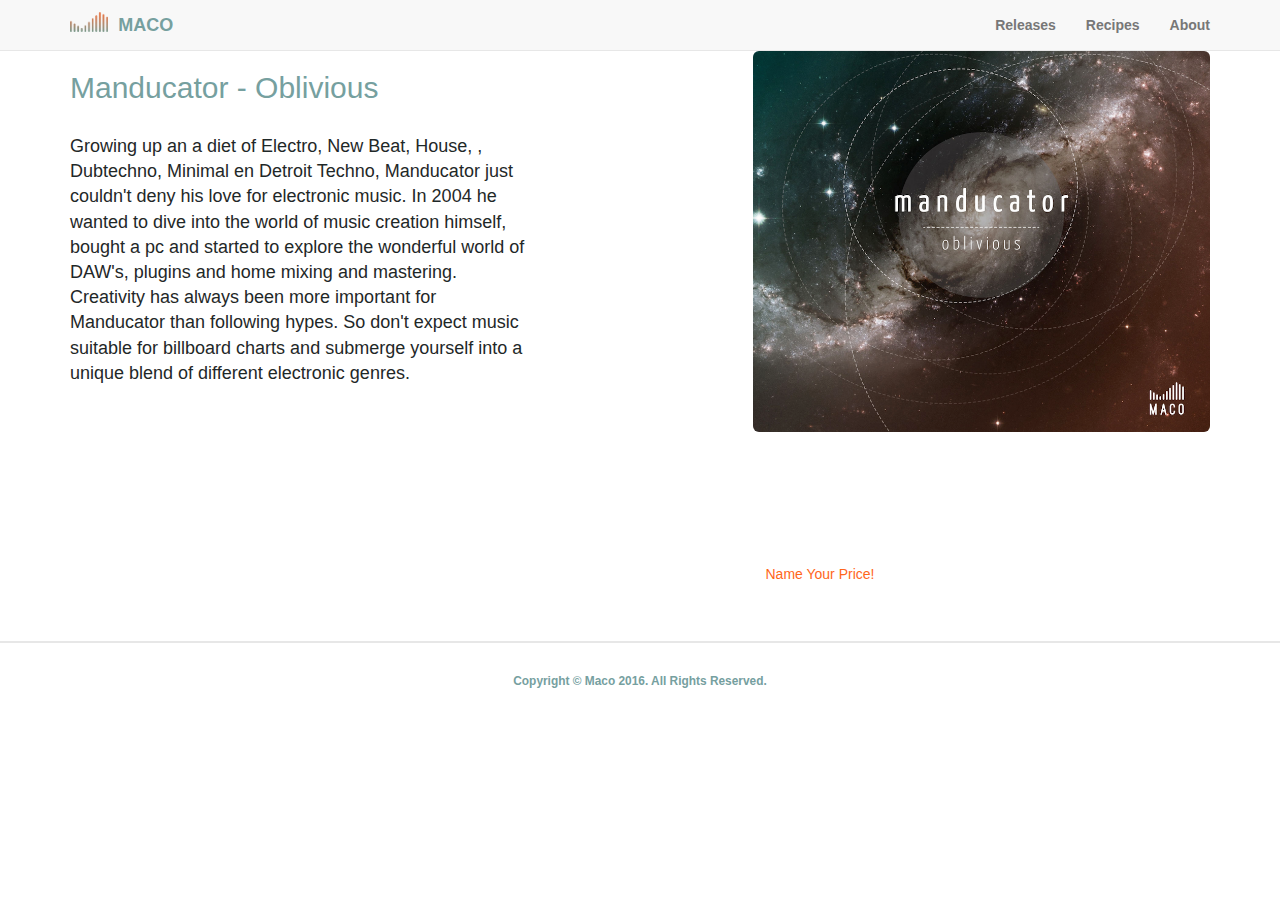
<file: oblivious.html>
<!DOCTYPE html>
<html lang="en">

<head>

    <meta charset="utf-8">
    <meta http-equiv="X-UA-Compatible" content="IE=edge">
    <meta name="viewport" content="width=device-width, initial-scale=1">
    <meta name="description" content="">
    <meta name="author" content="">

    <title> Maco </title>

    <!-- Bootstrap Core CSS -->
    <link href="css/bootstrap.min.css" rel="stylesheet">

    <!-- Custom CSS -->
    <link href="css/style.css" rel="stylesheet">

    <!-- Custom Fonts -->
    <link href="font-awesome/css/font-awesome.min.css" rel="stylesheet" type="text/css">
    <link href='http://fonts.googleapis.com/css?family=Khand:300,400,500,600,700' rel='stylesheet' type='text/css'>
    <!-- HTML5 Shim and Respond.js IE8 support of HTML5 elements and media queries -->
    <!-- WARNING: Respond.js doesn't work if you view the page via file:// -->
    <!--[if lt IE 9]>
        <script src="https://oss.maxcdn.com/libs/html5shiv/3.7.0/html5shiv.js"></script>
        <script src="https://oss.maxcdn.com/libs/respond.js/1.4.2/respond.min.js"></script>
    <![endif]-->

</head>

<body>

    <!-- Navigation -->
    <nav class="navbar navbar-default navbar-fixed-top" role="navigation">
        <div class="container">
            <!-- Brand and toggle get grouped for better mobile display -->
            <div class="navbar-header">
                <button type="button" class="navbar-toggle" data-toggle="collapse" data-target="#bs-example-navbar-collapse-1">
                    <span class="sr-only">Toggle navigation</span>
                    <span class="icon-bar"></span>
                    <span class="icon-bar"></span>
                    <span class="icon-bar"></span>
                </button>
                <a class="navbar-brand" id="logo" href="index.html"><img id="barres" src="img/barres.png">MACO</a>
            </div>
            <!-- Collect the nav links, forms, and other content for toggling -->
            <div class="collapse navbar-collapse" id="bs-example-navbar-collapse-1">
                <ul class="nav navbar-nav navbar-right">
                    <li>
                        <a href="releases.html">Releases</a>
                    </li>
                    <li>
                        <a href="recipes.html">Recipes</a>
                    </li>
                    <li>
                        <a href="about.html">About</a>
                    </li>
                    <!-- <li>
                        <a href="contact.html">Contact</a>
                    </li> -->
                </ul>
            </div>
            <!-- /.navbar-collapse -->
        </div>
        <!-- /.container -->
    </nav>

    <!-- Header -->

    <!-- Page Content -->
    <div class="content-section-b">

        <div class="container">

            <div class="row">
                <div class="col-lg-5 col-sm-6">
                    <!--<hr class="section-heading-spacer">-->
                    <div class="clearfix"></div>
                    <h2 class="section-heading">Manducator - Oblivious</h2>
                    <p class="lead">Growing up an a diet of Electro, New Beat, House, , Dubtechno, Minimal en Detroit Techno, Manducator just couldn't deny his love for electronic music. In 2004 he wanted to dive into the world of music creation himself, bought a pc and started to explore the wonderful world of DAW's, plugins and home mixing and mastering.
                    <br>
                    Creativity has always been more important for Manducator than following hypes. So don't expect music suitable for billboard charts and submerge yourself into a unique blend of different electronic genres.
                    </p>
                </div>
                <div class="col-lg-5 col-lg-offset-2 col-sm-6">
                    <img class="img-responsive img-rounded" src="img/oblivious.png" alt="">
                    <iframe width="100%" height="120" scrolling="no" frameborder="no" src="https://w.soundcloud.com/player/?url=https%3A//api.soundcloud.com/playlists/119408270&amp;color=ff661b&amp;auto_play=false&amp;hide_related=false&amp;show_comments=true&amp;show_user=true&amp;show_reposts=false"></iframe>
                    <a href="https://macorecs.bandcamp.com/album/oblivious" class="btn">Name Your Price!</a>
                </div>
            </div>

        </div>
        <!-- /.container -->

    </div>

    <!-- Footer -->
    <footer>
        <div class="container">
            <div class="row">
                <div class="col-lg-12">
                    <!-- <ul class="list-inline">
                        <li>
                            <a href="index.html">Home</a>
                        </li>
                        <li class="footer-menu-divider">&sdot;</li>
                        <li>
                            <a href="#about">Releases</a>
                        </li>
                        <li class="footer-menu-divider">&sdot;</li>
                        <li>
                            <a href="#services">Artists</a>
                        </li>
                        <li class="footer-menu-divider">&sdot;</li>
                        <li>
                            <a href="#contact">About</a>
                        </li>
                        <li class="footer-menu-divider">&sdot;</li>
                        <li>
                            <a href="#contact">Contact</a>
                        </li>
                    </ul> -->
                    <p class="copyright text-muted small">Copyright &copy; Maco 2016. All Rights Reserved.</p>
                </div>
            </div>
        </div>
    </footer>

    <!-- jQuery -->
    <script src="js/jquery.js"></script>

    <!-- Bootstrap Core JavaScript -->
    <script src="js/bootstrap.min.js"></script>

</body>

</html>
</file>
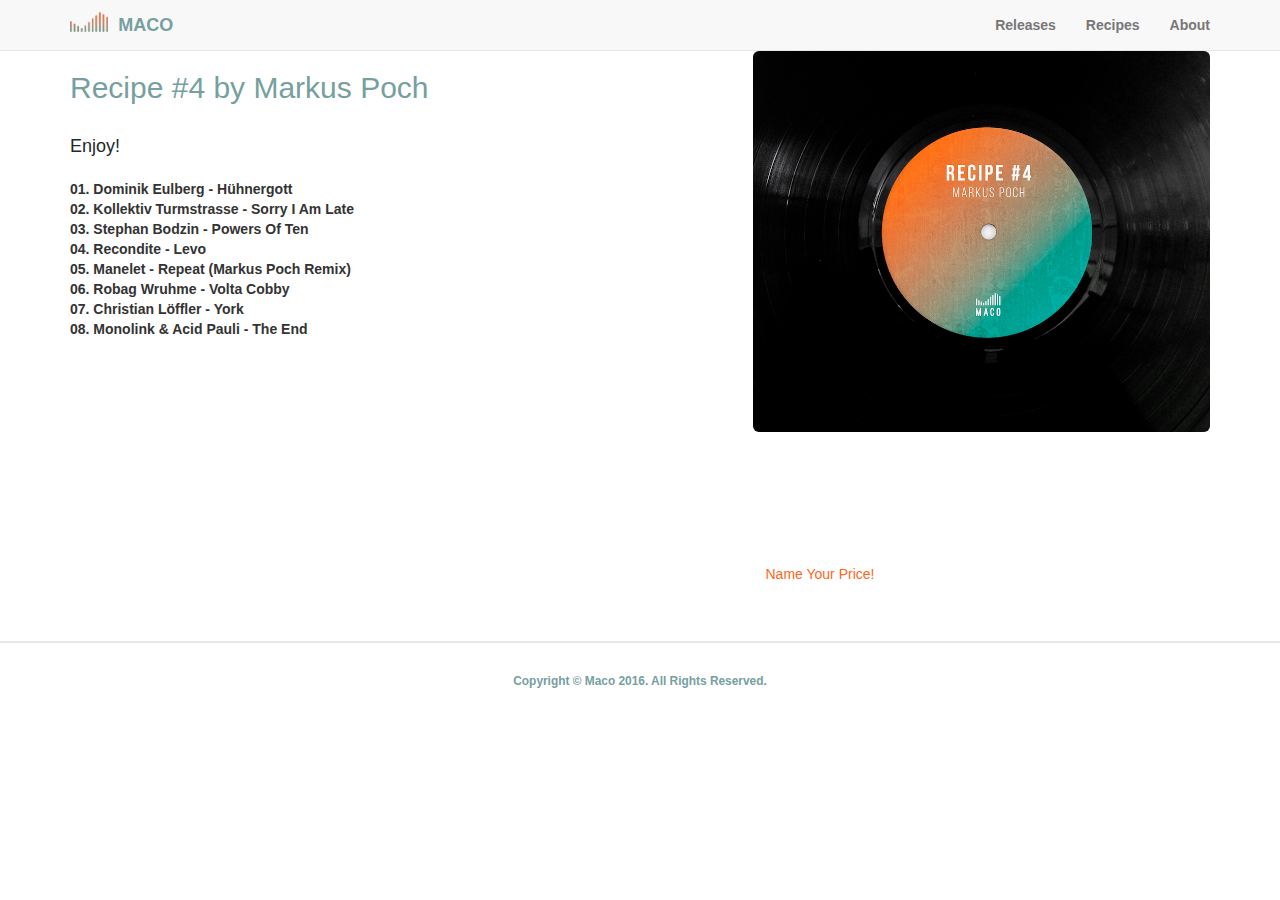
<file: recipefour.html>
<!DOCTYPE html>
<html lang="en">

<head>

    <meta charset="utf-8">
    <meta http-equiv="X-UA-Compatible" content="IE=edge">
    <meta name="viewport" content="width=device-width, initial-scale=1">
    <meta name="description" content="">
    <meta name="author" content="">

    <title> Maco </title>

    <!-- Bootstrap Core CSS -->
    <link href="css/bootstrap.min.css" rel="stylesheet">

    <!-- Custom CSS -->
    <link href="css/style.css" rel="stylesheet">

    <!-- Custom Fonts -->
    <link href="font-awesome/css/font-awesome.min.css" rel="stylesheet" type="text/css">
    <link href='http://fonts.googleapis.com/css?family=Khand:300,400,500,600,700' rel='stylesheet' type='text/css'>
    <!-- HTML5 Shim and Respond.js IE8 support of HTML5 elements and media queries -->
    <!-- WARNING: Respond.js doesn't work if you view the page via file:// -->
    <!--[if lt IE 9]>
        <script src="https://oss.maxcdn.com/libs/html5shiv/3.7.0/html5shiv.js"></script>
        <script src="https://oss.maxcdn.com/libs/respond.js/1.4.2/respond.min.js"></script>
    <![endif]-->

</head>

<body>

    <!-- Navigation -->
    <nav class="navbar navbar-default navbar-fixed-top" role="navigation">
        <div class="container">
            <!-- Brand and toggle get grouped for better mobile display -->
            <div class="navbar-header">
                <button type="button" class="navbar-toggle" data-toggle="collapse" data-target="#bs-example-navbar-collapse-1">
                    <span class="sr-only">Toggle navigation</span>
                    <span class="icon-bar"></span>
                    <span class="icon-bar"></span>
                    <span class="icon-bar"></span>
                </button>
                <a class="navbar-brand" id="logo" href="index.html"><img id="barres" src="img/barres.png">MACO</a>
            </div>
            <!-- Collect the nav links, forms, and other content for toggling -->
            <div class="collapse navbar-collapse" id="bs-example-navbar-collapse-1">
                <ul class="nav navbar-nav navbar-right">
                    <li>
                        <a href="releases.html">Releases</a>
                    </li>
                    <li>
                        <a href="recipes.html">Recipes</a>
                    </li>
                    <li>
                        <a href="about.html">About</a>
                    </li>
                    <!-- <li>
                        <a href="contact.html">Contact</a>
                    </li> -->
                </ul>
            </div>
            <!-- /.navbar-collapse -->
        </div>
        <!-- /.container -->
    </nav>

    <!-- Header -->

    <!-- Page Content -->
    <div class="content-section-b">

        <div class="container">

            <div class="row">
                <div class="col-lg-5 col-sm-6">
                    <!--<hr class="section-heading-spacer">-->
                    <div class="clearfix"></div>
                    <h2 class="section-heading">Recipe #4 by Markus Poch</h2>
                    <p class="lead">Enjoy!</p>
                    <p>01. Dominik Eulberg - Hühnergott
                    <br>
                    02. Kollektiv Turmstrasse - Sorry I Am Late
                    <br>
                    03. Stephan Bodzin - Powers Of Ten
                    <br>
                    04. Recondite - Levo
                    <br>
                    05. Manelet - Repeat (Markus Poch Remix)
                    <br>
                    06. Robag Wruhme - Volta Cobby
                    <br>
                    07. Christian Löffler - York
                    <br>
                    08. Monolink &amp; Acid Pauli - The End</p>
                </div>
                <div class="col-lg-5 col-lg-offset-2 col-sm-6">
                    <img class="img-responsive img-rounded" src="img/recipefour.png" alt="recipe four">
                    <iframe width="100%" height="120" scrolling="no" frameborder="no" src="https://w.soundcloud.com/player/?url=https%3A//api.soundcloud.com/tracks/216030257&amp;color=ff661b&amp;auto_play=false&amp;hide_related=false&amp;show_comments=true&amp;show_user=true&amp;show_reposts=false"></iframe>
                    <a href="https://macorecs.bandcamp.com/album/serene" class="btn">Name Your Price!</a>
                </div>
            </div>

        </div>
        <!-- /.container -->

    </div>

    <!-- Footer -->
    <footer>
        <div class="container">
            <div class="row">
                <div class="col-lg-12">
                    <!-- <ul class="list-inline">
                        <li>
                            <a href="index.html">Home</a>
                        </li>
                        <li class="footer-menu-divider">&sdot;</li>
                        <li>
                            <a href="#about">Releases</a>
                        </li>
                        <li class="footer-menu-divider">&sdot;</li>
                        <li>
                            <a href="#services">Artists</a>
                        </li>
                        <li class="footer-menu-divider">&sdot;</li>
                        <li>
                            <a href="#contact">About</a>
                        </li>
                        <li class="footer-menu-divider">&sdot;</li>
                        <li>
                            <a href="#contact">Contact</a>
                        </li>
                    </ul> -->
                    <p class="copyright text-muted small">Copyright &copy; Maco 2016. All Rights Reserved.</p>
                </div>
            </div>
        </div>
    </footer>

    <!-- jQuery -->
    <script src="js/jquery.js"></script>

    <!-- Bootstrap Core JavaScript -->
    <script src="js/bootstrap.min.js"></script>

</body>

</html>
</file>
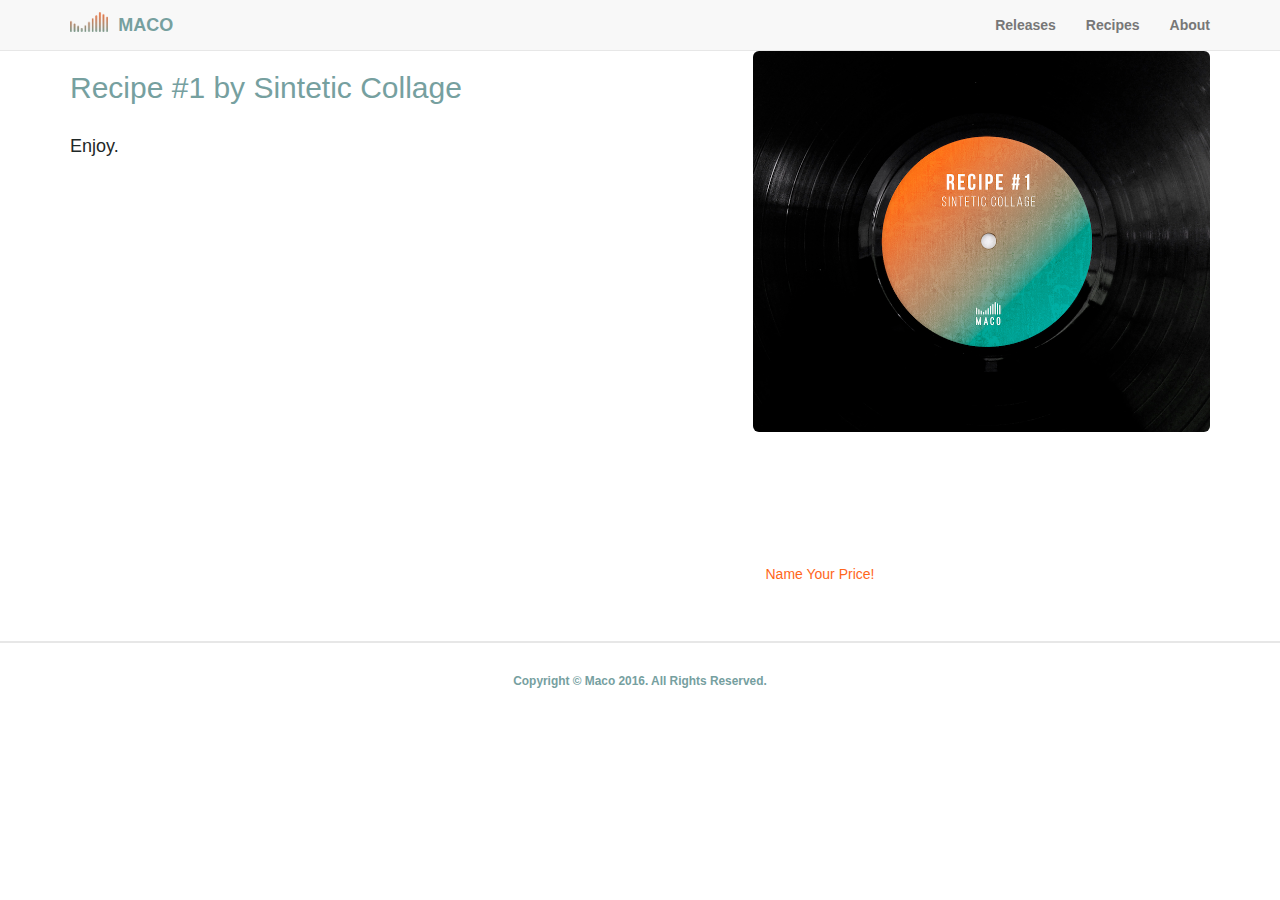
<file: recipeone.html>
<!DOCTYPE html>
<html lang="en">

<head>

    <meta charset="utf-8">
    <meta http-equiv="X-UA-Compatible" content="IE=edge">
    <meta name="viewport" content="width=device-width, initial-scale=1">
    <meta name="description" content="">
    <meta name="author" content="">

    <title> Maco </title>

    <!-- Bootstrap Core CSS -->
    <link href="css/bootstrap.min.css" rel="stylesheet">

    <!-- Custom CSS -->
    <link href="css/style.css" rel="stylesheet">

    <!-- Custom Fonts -->
    <link href="font-awesome/css/font-awesome.min.css" rel="stylesheet" type="text/css">
    <link href='http://fonts.googleapis.com/css?family=Khand:300,400,500,600,700' rel='stylesheet' type='text/css'>
    <!-- HTML5 Shim and Respond.js IE8 support of HTML5 elements and media queries -->
    <!-- WARNING: Respond.js doesn't work if you view the page via file:// -->
    <!--[if lt IE 9]>
        <script src="https://oss.maxcdn.com/libs/html5shiv/3.7.0/html5shiv.js"></script>
        <script src="https://oss.maxcdn.com/libs/respond.js/1.4.2/respond.min.js"></script>
    <![endif]-->

</head>

<body>

    <!-- Navigation -->
    <nav class="navbar navbar-default navbar-fixed-top" role="navigation">
        <div class="container">
            <!-- Brand and toggle get grouped for better mobile display -->
            <div class="navbar-header">
                <button type="button" class="navbar-toggle" data-toggle="collapse" data-target="#bs-example-navbar-collapse-1">
                    <span class="sr-only">Toggle navigation</span>
                    <span class="icon-bar"></span>
                    <span class="icon-bar"></span>
                    <span class="icon-bar"></span>
                </button>
                <a class="navbar-brand" id="logo" href="index.html"><img id="barres" src="img/barres.png">MACO</a>
            </div>
            <!-- Collect the nav links, forms, and other content for toggling -->
            <div class="collapse navbar-collapse" id="bs-example-navbar-collapse-1">
                <ul class="nav navbar-nav navbar-right">
                    <li>
                        <a href="releases.html">Releases</a>
                    </li>
                    <li>
                        <a href="recipes.html">Recipes</a>
                    </li>
                    <li>
                        <a href="about.html">About</a>
                    </li>
                    <!-- <li>
                        <a href="contact.html">Contact</a>
                    </li> -->
                </ul>
            </div>
            <!-- /.navbar-collapse -->
        </div>
        <!-- /.container -->
    </nav>

    <!-- Header -->

    <!-- Page Content -->
    <div class="content-section-b">

        <div class="container">

            <div class="row">
                <div class="col-lg-5 col-sm-6">
                    <!--<hr class="section-heading-spacer">-->
                    <div class="clearfix"></div>
                    <h2 class="section-heading">Recipe #1 by Sintetic Collage</h2>
                    <p class="lead">Enjoy.</p>
                </div>
                <div class="col-lg-5 col-lg-offset-2 col-sm-6">
                    <img class="img-responsive img-rounded" src="img/recipeone.png" alt="">
                    <iframe width="100%" height="120" scrolling="no" frameborder="no" src="https://w.soundcloud.com/player/?url=https%3A//api.soundcloud.com/tracks/185379392&amp;color=ff661b&amp;auto_play=false&amp;hide_related=false&amp;show_comments=true&amp;show_user=true&amp;show_reposts=false"></iframe>
                    <a href="https://macorecs.bandcamp.com/album/serene" class="btn">Name Your Price!</a>
                </div>
            </div>

        </div>
        <!-- /.container -->

    </div>

    <!-- Footer -->
    <footer>
        <div class="container">
            <div class="row">
                <div class="col-lg-12">
                    <!-- <ul class="list-inline">
                        <li>
                            <a href="index.html">Home</a>
                        </li>
                        <li class="footer-menu-divider">&sdot;</li>
                        <li>
                            <a href="#about">Releases</a>
                        </li>
                        <li class="footer-menu-divider">&sdot;</li>
                        <li>
                            <a href="#services">Artists</a>
                        </li>
                        <li class="footer-menu-divider">&sdot;</li>
                        <li>
                            <a href="#contact">About</a>
                        </li>
                        <li class="footer-menu-divider">&sdot;</li>
                        <li>
                            <a href="#contact">Contact</a>
                        </li>
                    </ul> -->
                    <p class="copyright text-muted small">Copyright &copy; Maco 2016. All Rights Reserved.</p>
                </div>
            </div>
        </div>
    </footer>

    <!-- jQuery -->
    <script src="js/jquery.js"></script>

    <!-- Bootstrap Core JavaScript -->
    <script src="js/bootstrap.min.js"></script>

</body>

</html>
</file>
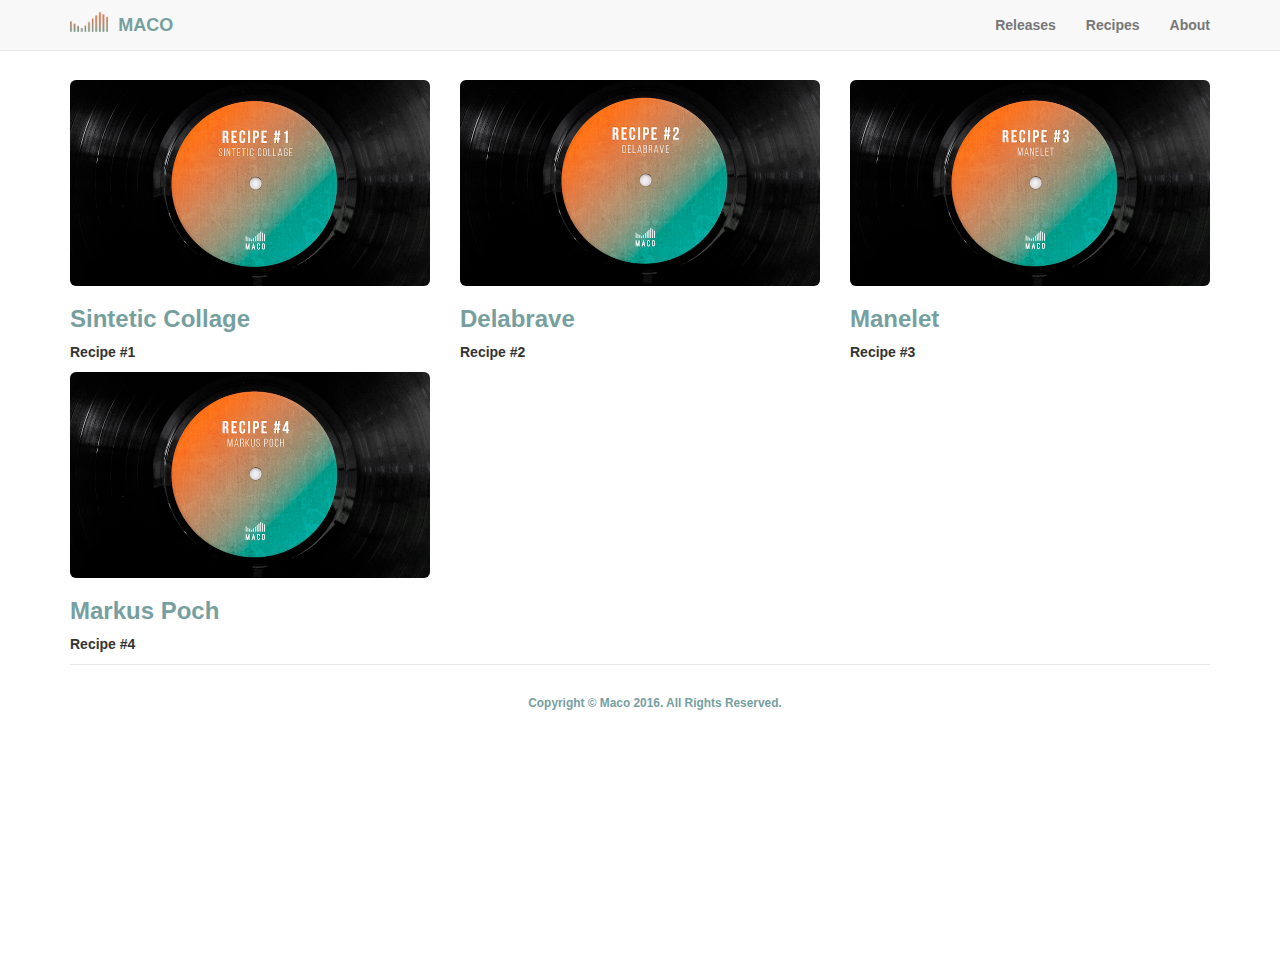
<file: recipes.html>
<!DOCTYPE html>
<html lang="en">

<head>

    <meta charset="utf-8">
    <meta http-equiv="X-UA-Compatible" content="IE=edge">
    <meta name="viewport" content="width=device-width, initial-scale=1">
    <meta name="description" content="">
    <meta name="author" content="">

    <title> Maco </title>

    <!-- Bootstrap Core CSS -->
    <link href="css/bootstrap.min.css" rel="stylesheet">

    <!-- Custom CSS -->
    <link href="css/style.css" rel="stylesheet">

    <!-- Custom Fonts -->
    <link href="font-awesome/css/font-awesome.min.css" rel="stylesheet" type="text/css">
    <link href='http://fonts.googleapis.com/css?family=Khand:300,400,500,600,700' rel='stylesheet' type='text/css'>
    <!-- HTML5 Shim and Respond.js IE8 support of HTML5 elements and media queries -->
    <!-- WARNING: Respond.js doesn't work if you view the page via file:// -->
    <!--[if lt IE 9]>
        <script src="https://oss.maxcdn.com/libs/html5shiv/3.7.0/html5shiv.js"></script>
        <script src="https://oss.maxcdn.com/libs/respond.js/1.4.2/respond.min.js"></script>
    <![endif]-->

</head>

<body>

    <!-- Navigation -->
    <nav class="navbar navbar-default navbar-fixed-top" role="navigation">
        <div class="container">
            <!-- Brand and toggle get grouped for better mobile display -->
            <div class="navbar-header">
                <button type="button" class="navbar-toggle" data-toggle="collapse" data-target="#bs-example-navbar-collapse-1">
                    <span class="sr-only">Toggle navigation</span>
                    <span class="icon-bar"></span>
                    <span class="icon-bar"></span>
                    <span class="icon-bar"></span>
                </button>
                <a class="navbar-brand" id="logo" href="index.html"><img id="barres" src="img/barres.png">MACO</a>
            </div>
            <!-- Collect the nav links, forms, and other content for toggling -->
            <div class="collapse navbar-collapse" id="bs-example-navbar-collapse-1">
                <ul class="nav navbar-nav navbar-right">
                    <li>
                        <a class="navbar-selected" href="releases.html">Releases</a>
                    </li>
                    <li>
                        <a href="recipes.html">Recipes</a>
                    </li>
                    <li>
                        <a href="about.html">About</a>
                    </li>
                    <!-- <li>
                        <a href="contact.html">Contact</a>
                    </li> -->
                </ul>
            </div>
            <!-- /.navbar-collapse -->
        </div>
        <!-- /.container -->
    </nav>

    <!-- Header -->
    <!-- Page Content -->
    <div class="portfolio container">

        <!-- Page Header -->
        <!-- <div class="row">
            <div class="col-lg-12">
                <h1 class="page-header">Releases -->
                    <!--<small>Secondary Text</small>-->
                <!-- </h1>
            </div>
        </div> -->
        <!-- /.row -->

        <!-- Projects Row -->

        <div class="row">

            <div class="col-md-4 portfolio-item">
                <a href="recipeone.html">
                    <img class="img-responsive img-rounded" src="img/rone.png" alt="recipe one">
                </a>
                <h3><a class="porth1" href="recipeone.html">Sintetic Collage</a></h3>
                <p>Recipe #1</p>
            </div>

            <div class="col-md-4 portfolio-item">
                <a href="recipetwo.html">
                    <img class="img-responsive img-rounded" src="img/rtwo.png" alt="recipe two">
                </a>
                <h3><a class="porth1" href="recipetwo.html">Delabrave</a></h3>
                <p>Recipe #2</p>
            </div>

            <div class="col-md-4 portfolio-item">
                <a href="recipethree.html">
                    <img class="img-responsive img-rounded" src="img/rthree.png" alt="brecipe three">
                </a>
                <h3><a class="porth1" href="recipethree.html">Manelet</a></h3>
                <p>Recipe #3</p>
            </div>

        </div>

        <!-- /.row -->

        <!-- Projects Row -->
        <div class="row">

            <div class="col-md-4 portfolio-item">
                <a href="recipefour.html">
                    <img class="img-responsive img-rounded" src="img/rfour.png" alt="recipe four">
                </a>
                <h3><a class="porth1" href="recipethree.html">Markus Poch</a></h3>
                <p>Recipe #4</p>
            </div>

        </div>

        <!-- Projects Row -->
        <!--<div class="row">
            <div class="col-md-4 portfolio-item">
                <a href="#">
                    <img class="img-responsive" src="http://placehold.it/700x400" alt="">
                </a>
                <h3>
                    <a href="#">Project Name</a>
                </h3>
                <p>Lorem ipsum dolor sit amet, consectetur adipiscing elit. Nam viverra euismod odio, gravida pellentesque urna varius vitae.</p>
            </div>
            <div class="col-md-4 portfolio-item">
                <a href="#">
                    <img class="img-responsive" src="http://placehold.it/700x400" alt="">
                </a>
                <h3>
                    <a href="#">Project Name</a>
                </h3>
                <p>Lorem ipsum dolor sit amet, consectetur adipiscing elit. Nam viverra euismod odio, gravida pellentesque urna varius vitae.</p>
            </div>
            <div class="col-md-4 portfolio-item">
                <a href="#">
                    <img class="img-responsive" src="http://placehold.it/700x400" alt="">
                </a>
                <h3>
                    <a href="#">Project Name</a>
                </h3>
                <p>Lorem ipsum dolor sit amet, consectetur adipiscing elit. Nam viverra euismod odio, gravida pellentesque urna varius vitae.</p>
            </div>
        </div>-->
        <!-- /.row -->

        <!--<hr>-->

        <!-- Pagination -->
        <!-- <div class="row text-center">
            <div class="col-lg-12">
                <ul class="pagination">
                    <li>
                        <a href="#">&laquo;</a>
                    </li>
                    <li class="active">
                        <a href="#">1</a>
                    </li>
                    <li>
                        <a href="#">2</a>
                    </li>
                    <li>
                        <a href="#">3</a>
                    </li>
                    <li>
                        <a href="#">4</a>
                    </li>
                    <li>
                        <a href="#">5</a>
                    </li>
                    <li>
                        <a href="#">&raquo;</a>
                    </li>
                </ul>
            </div>
        </div>-->
        <!-- /.row -->

        <!-- <hr> -->

    <!-- Footer -->
    <footer>
        <div class="container">
            <div class="row">
                <div class="col-lg-12">
                    <!-- <ul class="list-inline">
                        <li>
                            <a href="index.html">Home</a>
                        </li>
                        <li class="footer-menu-divider">&sdot;</li>
                        <li>
                            <a href="#about">Releases</a>
                        </li>
                        <li class="footer-menu-divider">&sdot;</li>
                        <li>
                            <a href="#services">Artists</a>
                        </li>
                        <li class="footer-menu-divider">&sdot;</li>
                        <li>
                            <a href="#contact">About</a>
                        </li>
                        <li class="footer-menu-divider">&sdot;</li>
                        <li>
                            <a href="#contact">Contact</a>
                        </li>
                    </ul> -->
                    <p class="copyright text-muted small">Copyright &copy; Maco 2016. All Rights Reserved.</p>
                </div>
            </div>
        </div>
    </footer>

    <!-- jQuery -->
    <script src="js/jquery.js"></script>

    <!-- Bootstrap Core JavaScript -->
    <script src="js/bootstrap.min.js"></script>

</body>

</html>
</file>
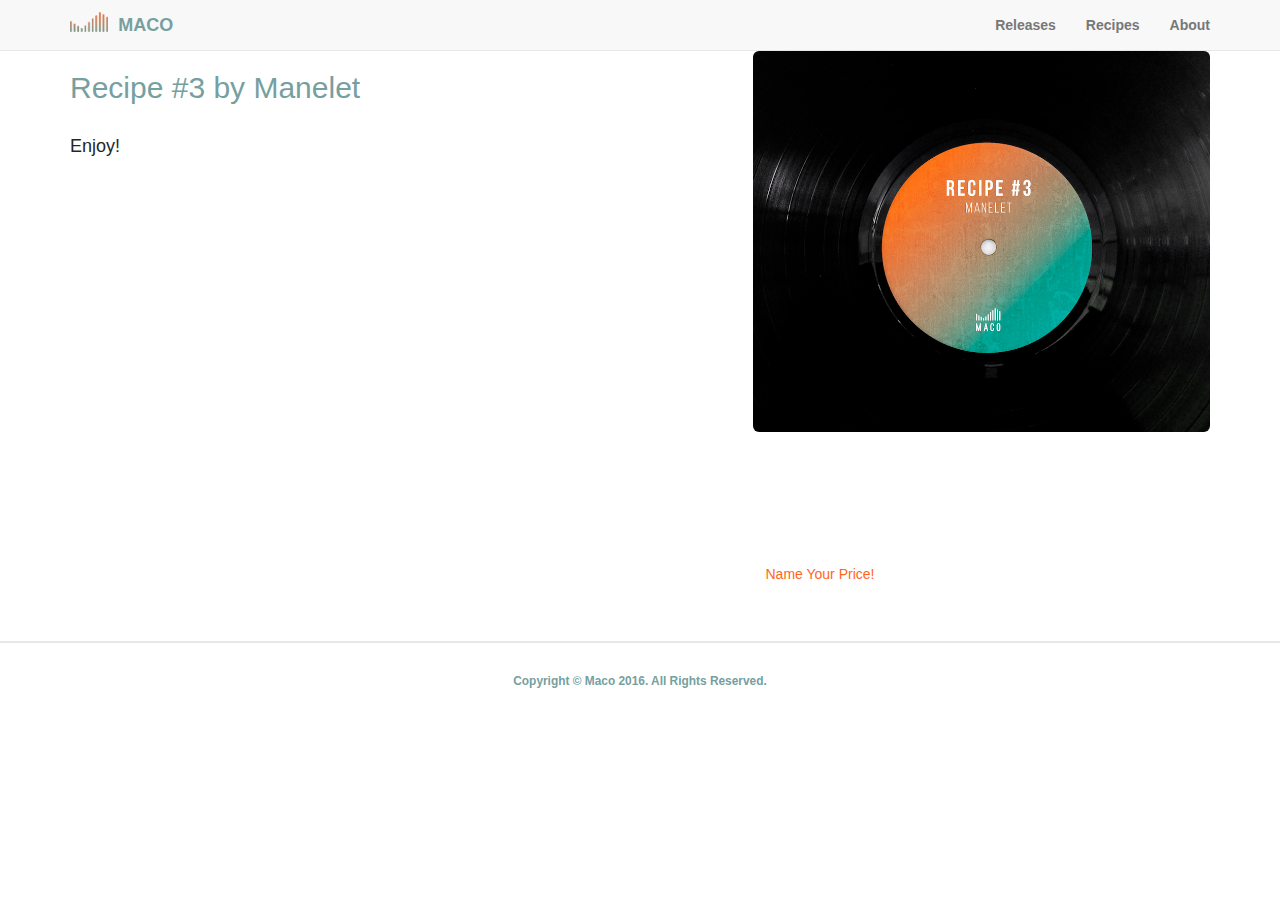
<file: recipethree.html>
<!DOCTYPE html>
<html lang="en">

<head>

    <meta charset="utf-8">
    <meta http-equiv="X-UA-Compatible" content="IE=edge">
    <meta name="viewport" content="width=device-width, initial-scale=1">
    <meta name="description" content="">
    <meta name="author" content="">

    <title> Maco </title>

    <!-- Bootstrap Core CSS -->
    <link href="css/bootstrap.min.css" rel="stylesheet">

    <!-- Custom CSS -->
    <link href="css/style.css" rel="stylesheet">

    <!-- Custom Fonts -->
    <link href="font-awesome/css/font-awesome.min.css" rel="stylesheet" type="text/css">
    <link href='http://fonts.googleapis.com/css?family=Khand:300,400,500,600,700' rel='stylesheet' type='text/css'>
    <!-- HTML5 Shim and Respond.js IE8 support of HTML5 elements and media queries -->
    <!-- WARNING: Respond.js doesn't work if you view the page via file:// -->
    <!--[if lt IE 9]>
        <script src="https://oss.maxcdn.com/libs/html5shiv/3.7.0/html5shiv.js"></script>
        <script src="https://oss.maxcdn.com/libs/respond.js/1.4.2/respond.min.js"></script>
    <![endif]-->

</head>

<body>

    <!-- Navigation -->
    <nav class="navbar navbar-default navbar-fixed-top" role="navigation">
        <div class="container">
            <!-- Brand and toggle get grouped for better mobile display -->
            <div class="navbar-header">
                <button type="button" class="navbar-toggle" data-toggle="collapse" data-target="#bs-example-navbar-collapse-1">
                    <span class="sr-only">Toggle navigation</span>
                    <span class="icon-bar"></span>
                    <span class="icon-bar"></span>
                    <span class="icon-bar"></span>
                </button>
                <a class="navbar-brand" id="logo" href="index.html"><img id="barres" src="img/barres.png">MACO</a>
            </div>
            <!-- Collect the nav links, forms, and other content for toggling -->
            <div class="collapse navbar-collapse" id="bs-example-navbar-collapse-1">
                <ul class="nav navbar-nav navbar-right">
                    <li>
                        <a href="releases.html">Releases</a>
                    </li>
                    <li>
                        <a href="recipes.html">Recipes</a>
                    </li>
                    <li>
                        <a href="about.html">About</a>
                    </li>
                    <!-- <li>
                        <a href="contact.html">Contact</a>
                    </li> -->
                </ul>
            </div>
            <!-- /.navbar-collapse -->
        </div>
        <!-- /.container -->
    </nav>

    <!-- Header -->

    <!-- Page Content -->
    <div class="content-section-b">

        <div class="container">

            <div class="row">
                <div class="col-lg-5 col-sm-6">
                    <!--<hr class="section-heading-spacer">-->
                    <div class="clearfix"></div>
                    <h2 class="section-heading">Recipe #3 by Manelet</h2>
                    <p class="lead">Enjoy!</p>
                </div>
                <div class="col-lg-5 col-lg-offset-2 col-sm-6">
                    <img class="img-responsive img-rounded" src="img/recipethree.png" alt="">
                    <iframe width="100%" height="120" scrolling="no" frameborder="no" src="https://w.soundcloud.com/player/?url=https%3A//api.soundcloud.com/tracks/207499661&amp;color=ff661b&amp;auto_play=false&amp;hide_related=false&amp;show_comments=true&amp;show_user=true&amp;show_reposts=false"></iframe>
                    <a href="https://macorecs.bandcamp.com/album/serene" class="btn">Name Your Price!</a>
                </div>
            </div>

        </div>
        <!-- /.container -->

    </div>

    <!-- Footer -->
    <footer>
        <div class="container">
            <div class="row">
                <div class="col-lg-12">
                    <!-- <ul class="list-inline">
                        <li>
                            <a href="index.html">Home</a>
                        </li>
                        <li class="footer-menu-divider">&sdot;</li>
                        <li>
                            <a href="#about">Releases</a>
                        </li>
                        <li class="footer-menu-divider">&sdot;</li>
                        <li>
                            <a href="#services">Artists</a>
                        </li>
                        <li class="footer-menu-divider">&sdot;</li>
                        <li>
                            <a href="#contact">About</a>
                        </li>
                        <li class="footer-menu-divider">&sdot;</li>
                        <li>
                            <a href="#contact">Contact</a>
                        </li>
                    </ul> -->
                    <p class="copyright text-muted small">Copyright &copy; Maco 2016. All Rights Reserved.</p>
                </div>
            </div>
        </div>
    </footer>

    <!-- jQuery -->
    <script src="js/jquery.js"></script>

    <!-- Bootstrap Core JavaScript -->
    <script src="js/bootstrap.min.js"></script>

</body>

</html>
</file>
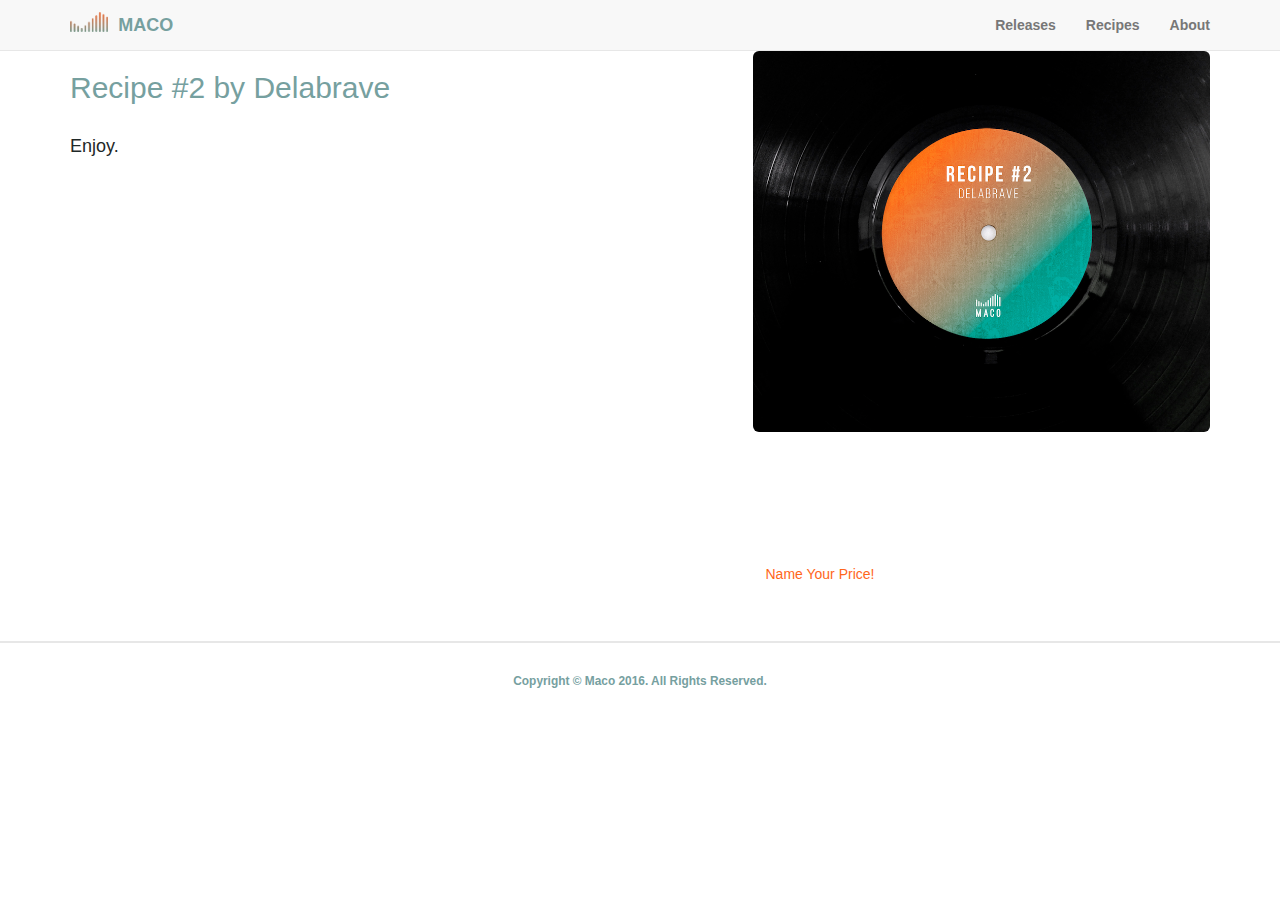
<file: recipetwo.html>
<!DOCTYPE html>
<html lang="en">

<head>

    <meta charset="utf-8">
    <meta http-equiv="X-UA-Compatible" content="IE=edge">
    <meta name="viewport" content="width=device-width, initial-scale=1">
    <meta name="description" content="">
    <meta name="author" content="">

    <title> Maco </title>

    <!-- Bootstrap Core CSS -->
    <link href="css/bootstrap.min.css" rel="stylesheet">

    <!-- Custom CSS -->
    <link href="css/style.css" rel="stylesheet">

    <!-- Custom Fonts -->
    <link href="font-awesome/css/font-awesome.min.css" rel="stylesheet" type="text/css">
    <link href='http://fonts.googleapis.com/css?family=Khand:300,400,500,600,700' rel='stylesheet' type='text/css'>
    <!-- HTML5 Shim and Respond.js IE8 support of HTML5 elements and media queries -->
    <!-- WARNING: Respond.js doesn't work if you view the page via file:// -->
    <!--[if lt IE 9]>
        <script src="https://oss.maxcdn.com/libs/html5shiv/3.7.0/html5shiv.js"></script>
        <script src="https://oss.maxcdn.com/libs/respond.js/1.4.2/respond.min.js"></script>
    <![endif]-->

</head>

<body>

    <!-- Navigation -->
    <nav class="navbar navbar-default navbar-fixed-top" role="navigation">
        <div class="container">
            <!-- Brand and toggle get grouped for better mobile display -->
            <div class="navbar-header">
                <button type="button" class="navbar-toggle" data-toggle="collapse" data-target="#bs-example-navbar-collapse-1">
                    <span class="sr-only">Toggle navigation</span>
                    <span class="icon-bar"></span>
                    <span class="icon-bar"></span>
                    <span class="icon-bar"></span>
                </button>
                <a class="navbar-brand" id="logo" href="index.html"><img id="barres" src="img/barres.png">MACO</a>
            </div>
            <!-- Collect the nav links, forms, and other content for toggling -->
            <div class="collapse navbar-collapse" id="bs-example-navbar-collapse-1">
                <ul class="nav navbar-nav navbar-right">
                    <li>
                        <a href="releases.html">Releases</a>
                    </li>
                    <li>
                        <a href="recipes.html">Recipes</a>
                    </li>
                    <li>
                        <a href="about.html">About</a>
                    </li>
                    <!-- <li>
                        <a href="contact.html">Contact</a>
                    </li> -->
                </ul>
            </div>
            <!-- /.navbar-collapse -->
        </div>
        <!-- /.container -->
    </nav>

    <!-- Header -->

    <!-- Page Content -->
    <div class="content-section-b">

        <div class="container">

            <div class="row">
                <div class="col-lg-5 col-sm-6">
                    <!--<hr class="section-heading-spacer">-->
                    <div class="clearfix"></div>
                    <h2 class="section-heading">Recipe #2 by Delabrave</h2>
                    <p class="lead">Enjoy.</p>
                </div>
                <div class="col-lg-5 col-lg-offset-2 col-sm-6">
                    <img class="img-responsive img-rounded" src="img/recipetwo.png" alt="">
                    <iframe width="100%" height="120" scrolling="no" frameborder="no" src="https://w.soundcloud.com/player/?url=https%3A//api.soundcloud.com/tracks/196385431&amp;color=ff661b&amp;auto_play=false&amp;hide_related=false&amp;show_comments=true&amp;show_user=true&amp;show_reposts=false"></iframe>
                    <a href="https://macorecs.bandcamp.com/album/serene" class="btn">Name Your Price!</a>
                </div>
            </div>

        </div>
        <!-- /.container -->

    </div>

    <!-- Footer -->
    <footer>
        <div class="container">
            <div class="row">
                <div class="col-lg-12">
                    <!-- <ul class="list-inline">
                        <li>
                            <a href="index.html">Home</a>
                        </li>
                        <li class="footer-menu-divider">&sdot;</li>
                        <li>
                            <a href="#about">Releases</a>
                        </li>
                        <li class="footer-menu-divider">&sdot;</li>
                        <li>
                            <a href="#services">Artists</a>
                        </li>
                        <li class="footer-menu-divider">&sdot;</li>
                        <li>
                            <a href="#contact">About</a>
                        </li>
                        <li class="footer-menu-divider">&sdot;</li>
                        <li>
                            <a href="#contact">Contact</a>
                        </li>
                    </ul> -->
                    <p class="copyright text-muted small">Copyright &copy; Maco 2016. All Rights Reserved.</p>
                </div>
            </div>
        </div>
    </footer>

    <!-- jQuery -->
    <script src="js/jquery.js"></script>

    <!-- Bootstrap Core JavaScript -->
    <script src="js/bootstrap.min.js"></script>

</body>

</html>
</file>
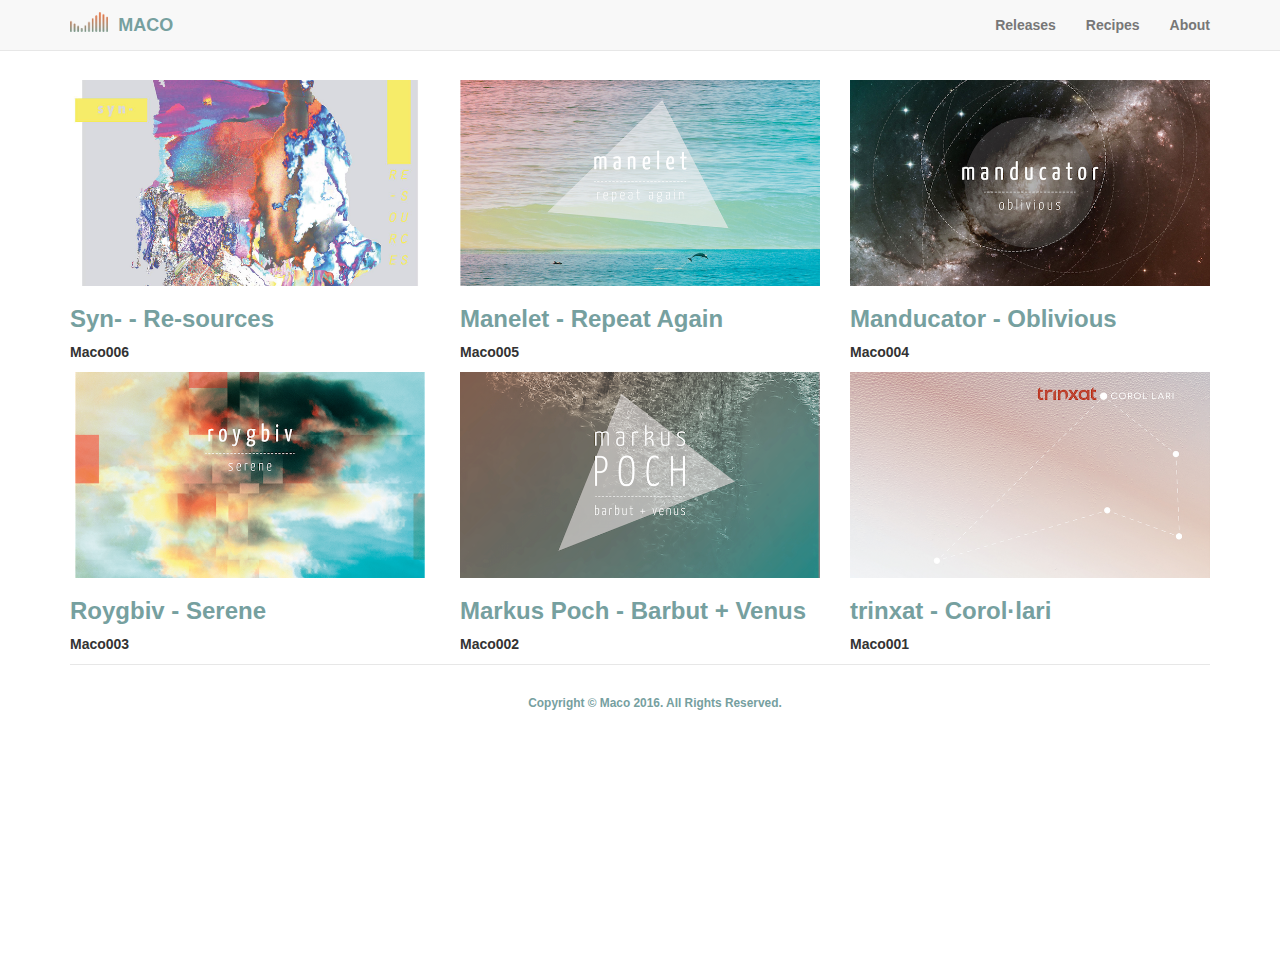
<file: releases.html>
<!DOCTYPE html>
<html lang="en">

<head>

    <meta charset="utf-8">
    <meta http-equiv="X-UA-Compatible" content="IE=edge">
    <meta name="viewport" content="width=device-width, initial-scale=1">
    <meta name="description" content="">
    <meta name="author" content="">

    <title> Maco </title>

    <!-- Bootstrap Core CSS -->
    <link href="css/bootstrap.min.css" rel="stylesheet">

    <!-- Custom CSS -->
    <link href="css/style.css" rel="stylesheet">

    <!-- Custom Fonts -->
    <link href="font-awesome/css/font-awesome.min.css" rel="stylesheet" type="text/css">
    <link href='http://fonts.googleapis.com/css?family=Khand:300,400,500,600,700' rel='stylesheet' type='text/css'>
    <!-- HTML5 Shim and Respond.js IE8 support of HTML5 elements and media queries -->
    <!-- WARNING: Respond.js doesn't work if you view the page via file:// -->
    <!--[if lt IE 9]>
        <script src="https://oss.maxcdn.com/libs/html5shiv/3.7.0/html5shiv.js"></script>
        <script src="https://oss.maxcdn.com/libs/respond.js/1.4.2/respond.min.js"></script>
    <![endif]-->

</head>

<body>

    <!-- Navigation -->
    <nav class="navbar navbar-default navbar-fixed-top" role="navigation">
        <div class="container">
            <!-- Brand and toggle get grouped for better mobile display -->
            <div class="navbar-header">
                <button type="button" class="navbar-toggle" data-toggle="collapse" data-target="#bs-example-navbar-collapse-1">
                    <span class="sr-only">Toggle navigation</span>
                    <span class="icon-bar"></span>
                    <span class="icon-bar"></span>
                    <span class="icon-bar"></span>
                </button>
                <a class="navbar-brand" id="logo" href="index.html"><img id="barres" src="img/barres.png">MACO</a>
            </div>
            <!-- Collect the nav links, forms, and other content for toggling -->
            <div class="collapse navbar-collapse" id="bs-example-navbar-collapse-1">
                <ul class="nav navbar-nav navbar-right">
                    <li>
                        <a class="navbar-selected" href="releases.html">Releases</a>
                    </li>
                    <li>
                        <a href="recipes.html">Recipes</a>
                    </li>
                    <li>
                        <a href="about.html">About</a>
                    </li>
                    <!-- <li>
                        <a href="contact.html">Contact</a>
                    </li> -->
                </ul>
            </div>
            <!-- /.navbar-collapse -->
        </div>
        <!-- /.container -->
    </nav>

    <!-- Header -->
    <!-- Page Content -->
    <div class="portfolio container">

        <!-- Page Header -->
        <!-- <div class="row">
            <div class="col-lg-12">
                <h1 class="page-header">Releases -->
                    <!--<small>Secondary Text</small>-->
                <!-- </h1>
            </div>
        </div> -->


        <!-- /.row -->

        <!-- Projects Row -->
        <div class="row">
            <div class="col-md-4 portfolio-item">
                <a href="resources.html">
                    <img class="img-responsive" src="img/presources.png" alt="resources artwork">
                </a>
                <h3><a class="porth1" href="resources.html">Syn- - Re-sources</a></h3>
                <p>Maco006</p>
            </div>
            <div class="col-md-4 portfolio-item">
                <a href="repeat.html">
                    <img class="img-responsive" src="img/prepeat.png" alt="repeat artwork">
                </a>
                <h3><a class="porth1" href="repeat.html">Manelet - Repeat Again</a></h3>
                <p>Maco005</p>
            </div>
            <div class="col-md-4 portfolio-item">
                <a href="oblivious.html">
                    <img class="img-responsive" src="img/poblivious.png" alt="oblivious artwork">
                </a>
                <h3><a class="porth1" href="oblivious.html">Manducator - Oblivious</a></h3>
                <p>Maco004</p>
            </div>
        </div>

        <!-- Projects Row -->
        <div class="row">
            <div class="col-md-4 portfolio-item">
                <a href="serene.html">
                    <img class="img-responsive" src="img/pserene.png" alt="serene artwork">
                </a>
                <h3><a class="porth1" href="serene.html">Roygbiv - Serene</a></h3>
                <p>Maco003</p>
            </div>
            <div class="col-md-4 portfolio-item">
                <a href="barbut.html">
                    <img class="img-responsive" src="img/pbarbut.png" alt="barbut artwork">
                </a>
                <h3><a class="porth1" href="barbut.html">Markus Poch - Barbut + Venus</a></h3>
                <p>Maco002</p>
            </div>

            <div class="col-md-4 portfolio-item">
                <a href="corolari.html">
                    <img class="img-responsive" src="img/pcorolari.png" alt="corolari artwork">
                </a>
                <h3><a class="porth1" href="corolari.html">trinxat - Corol·lari</a></h3>
                <p>Maco001</p>
            </div>

        </div>
        <!-- /.row -->

        <!-- Projects Row -->
        <!--<div class="row">
            <div class="col-md-4 portfolio-item">
                <a href="#">
                    <img class="img-responsive" src="http://placehold.it/700x400" alt="">
                </a>
                <h3>
                    <a href="#">Project Name</a>
                </h3>
                <p>Lorem ipsum dolor sit amet, consectetur adipiscing elit. Nam viverra euismod odio, gravida pellentesque urna varius vitae.</p>
            </div>
            <div class="col-md-4 portfolio-item">
                <a href="#">
                    <img class="img-responsive" src="http://placehold.it/700x400" alt="">
                </a>
                <h3>
                    <a href="#">Project Name</a>
                </h3>
                <p>Lorem ipsum dolor sit amet, consectetur adipiscing elit. Nam viverra euismod odio, gravida pellentesque urna varius vitae.</p>
            </div>
            <div class="col-md-4 portfolio-item">
                <a href="#">
                    <img class="img-responsive" src="http://placehold.it/700x400" alt="">
                </a>
                <h3>
                    <a href="#">Project Name</a>
                </h3>
                <p>Lorem ipsum dolor sit amet, consectetur adipiscing elit. Nam viverra euismod odio, gravida pellentesque urna varius vitae.</p>
            </div>
        </div>-->
        <!-- /.row -->

        <!--<hr>-->

        <!-- Pagination -->
        <!-- <div class="row text-center">
            <div class="col-lg-12">
                <ul class="pagination">
                    <li>
                        <a href="#">&laquo;</a>
                    </li>
                    <li class="active">
                        <a href="#">1</a>
                    </li>
                    <li>
                        <a href="#">2</a>
                    </li>
                    <li>
                        <a href="#">3</a>
                    </li>
                    <li>
                        <a href="#">4</a>
                    </li>
                    <li>
                        <a href="#">5</a>
                    </li>
                    <li>
                        <a href="#">&raquo;</a>
                    </li>
                </ul>
            </div>
        </div>-->
        <!-- /.row -->

        <!-- <hr> -->

    <!-- Footer -->
    <footer>
        <div class="container">
            <div class="row">
                <div class="col-lg-12">
                    <!-- <ul class="list-inline">
                        <li>
                            <a href="index.html">Home</a>
                        </li>
                        <li class="footer-menu-divider">&sdot;</li>
                        <li>
                            <a href="#about">Releases</a>
                        </li>
                        <li class="footer-menu-divider">&sdot;</li>
                        <li>
                            <a href="#services">Artists</a>
                        </li>
                        <li class="footer-menu-divider">&sdot;</li>
                        <li>
                            <a href="#contact">About</a>
                        </li>
                        <li class="footer-menu-divider">&sdot;</li>
                        <li>
                            <a href="#contact">Contact</a>
                        </li>
                    </ul> -->
                    <p class="copyright text-muted small">Copyright &copy; Maco 2016. All Rights Reserved.</p>
                </div>
            </div>
        </div>
    </footer>

    <!-- jQuery -->
    <script src="js/jquery.js"></script>

    <!-- Bootstrap Core JavaScript -->
    <script src="js/bootstrap.min.js"></script>

</body>

</html>
</file>
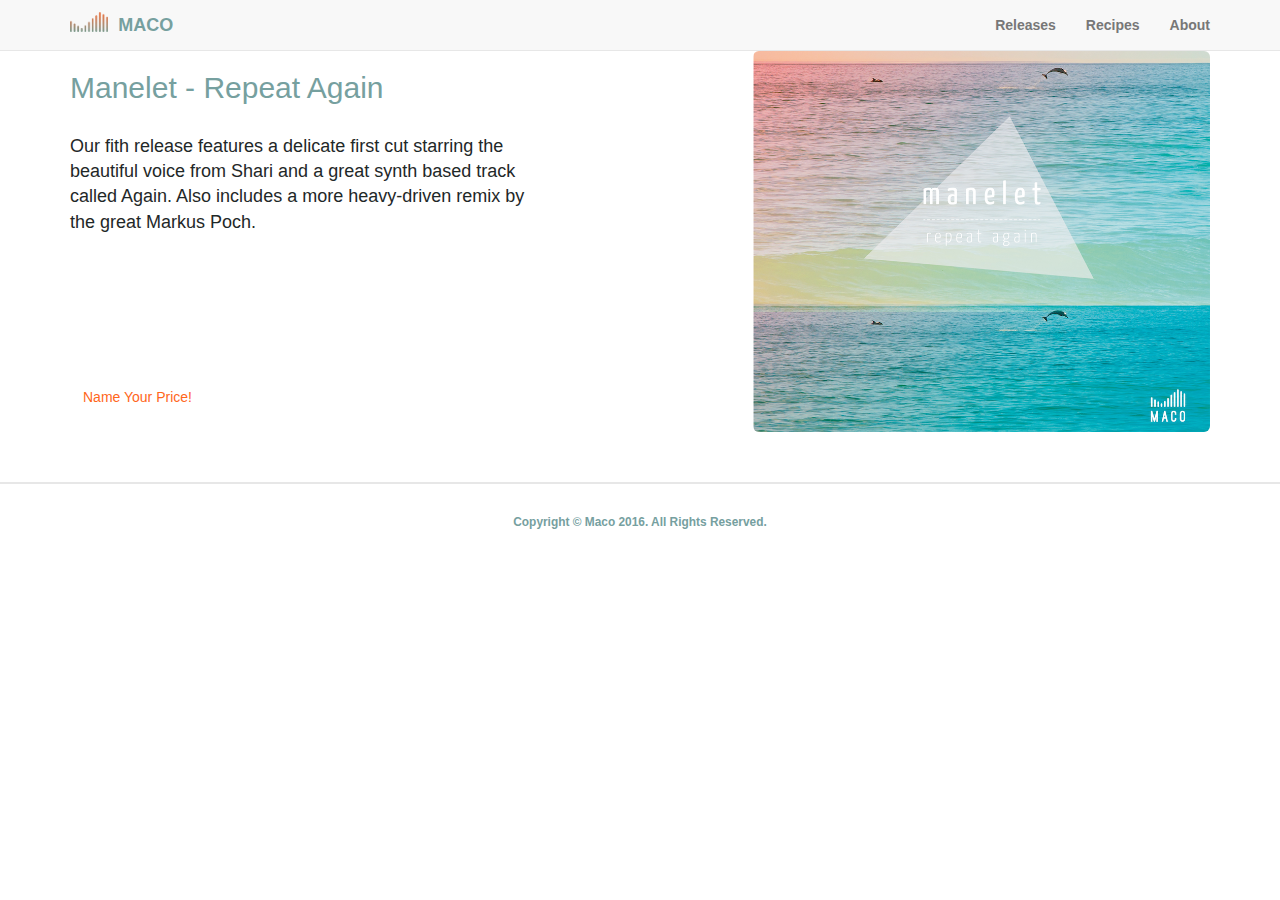
<file: repeat.html>
<!DOCTYPE html>
<html lang="en">

<head>

    <meta charset="utf-8">
    <meta http-equiv="X-UA-Compatible" content="IE=edge">
    <meta name="viewport" content="width=device-width, initial-scale=1">
    <meta name="description" content="">
    <meta name="author" content="">

    <title> Maco </title>

    <!-- Bootstrap Core CSS -->
    <link href="css/bootstrap.min.css" rel="stylesheet">

    <!-- Custom CSS -->
    <link href="css/style.css" rel="stylesheet">

    <!-- Custom Fonts -->
    <link href="font-awesome/css/font-awesome.min.css" rel="stylesheet" type="text/css">
    <link href='http://fonts.googleapis.com/css?family=Khand:300,400,500,600,700' rel='stylesheet' type='text/css'>
    <!-- HTML5 Shim and Respond.js IE8 support of HTML5 elements and media queries -->
    <!-- WARNING: Respond.js doesn't work if you view the page via file:// -->
    <!--[if lt IE 9]>
        <script src="https://oss.maxcdn.com/libs/html5shiv/3.7.0/html5shiv.js"></script>
        <script src="https://oss.maxcdn.com/libs/respond.js/1.4.2/respond.min.js"></script>
    <![endif]-->

</head>

<body>

    <!-- Navigation -->
    <nav class="navbar navbar-default navbar-fixed-top" role="navigation">
        <div class="container">
            <!-- Brand and toggle get grouped for better mobile display -->
            <div class="navbar-header">
                <button type="button" class="navbar-toggle" data-toggle="collapse" data-target="#bs-example-navbar-collapse-1">
                    <span class="sr-only">Toggle navigation</span>
                    <span class="icon-bar"></span>
                    <span class="icon-bar"></span>
                    <span class="icon-bar"></span>
                </button>
                <a class="navbar-brand" id="logo" href="index.html"><img id="barres" src="img/barres.png">MACO</a>
            </div>
            <!-- Collect the nav links, forms, and other content for toggling -->
            <div class="collapse navbar-collapse" id="bs-example-navbar-collapse-1">
                <ul class="nav navbar-nav navbar-right">
                    <li>
                        <a href="releases.html">Releases</a>
                    </li>
                    <li>
                        <a href="recipes.html">Recipes</a>
                    </li>
                    <li>
                        <a href="about.html">About</a>
                    </li>
                    <!-- <li>
                        <a href="contact.html">Contact</a>
                    </li> -->
                </ul>
            </div>
            <!-- /.navbar-collapse -->
        </div>
        <!-- /.container -->
    </nav>

    <!-- Header -->

    <!-- Page Content -->
    <div class="content-section-b">

        <div class="container">

            <div class="row">
                <div class="col-lg-5 col-sm-6">
                    <!--<hr class="section-heading-spacer">-->
                    <div class="clearfix"></div>
                    <h2 class="section-heading">Manelet - Repeat Again</h2>
                    <p class="lead">Our fith release features a delicate first cut starring the beautiful voice from Shari and a great synth based track called Again. Also includes a more heavy-driven remix by the great Markus Poch.
                    </p>
                    <iframe width="100%" height="120" scrolling="no" frameborder="no" src="https://w.soundcloud.com/player/?url=https%3A//api.soundcloud.com/playlists/138294247&amp;color=ff661b&amp;auto_play=false&amp;hide_related=false&amp;show_comments=true&amp;show_user=true&amp;show_reposts=false"></iframe>
                    <a href="https://macorecs.bandcamp.com/album/oblivious" class="btn">Name Your Price!</a>
                </div>
                <div class="col-lg-5 col-lg-offset-2 col-sm-6">
                    <img class="img-responsive img-rounded" src="img/repeat.png" alt="">

                </div>
            </div>

        </div>
        <!-- /.container -->

    </div>

    <!-- Footer -->
    <footer>
        <div class="container">
            <div class="row">
                <div class="col-lg-12">
                    <!-- <ul class="list-inline">
                        <li>
                            <a href="index.html">Home</a>
                        </li>
                        <li class="footer-menu-divider">&sdot;</li>
                        <li>
                            <a href="#about">Releases</a>
                        </li>
                        <li class="footer-menu-divider">&sdot;</li>
                        <li>
                            <a href="#services">Artists</a>
                        </li>
                        <li class="footer-menu-divider">&sdot;</li>
                        <li>
                            <a href="#contact">About</a>
                        </li>
                        <li class="footer-menu-divider">&sdot;</li>
                        <li>
                            <a href="#contact">Contact</a>
                        </li>
                    </ul> -->
                    <p class="copyright text-muted small">Copyright &copy; Maco 2016. All Rights Reserved.</p>
                </div>
            </div>
        </div>
    </footer>

    <!-- jQuery -->
    <script src="js/jquery.js"></script>

    <!-- Bootstrap Core JavaScript -->
    <script src="js/bootstrap.min.js"></script>

</body>

</html>
</file>
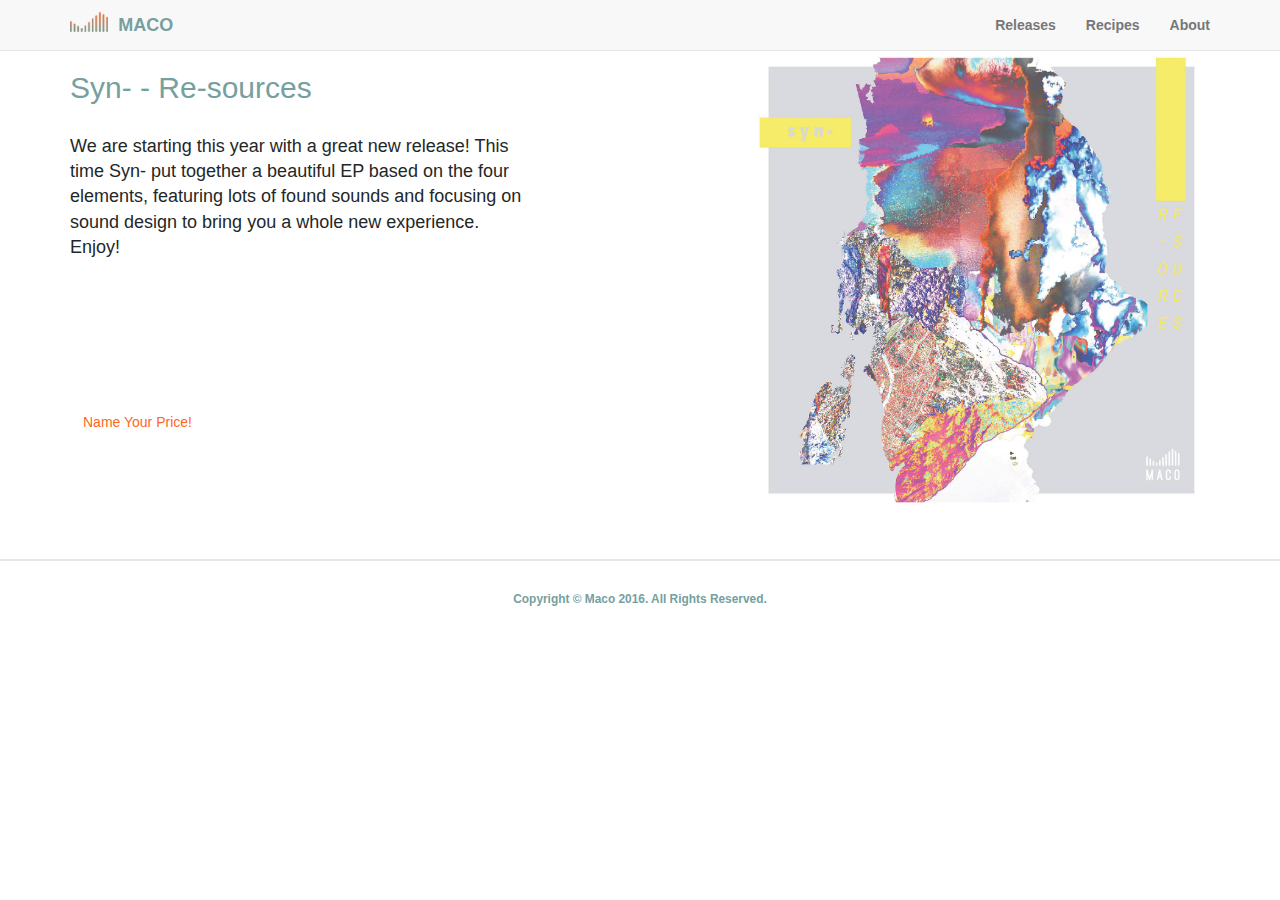
<file: resources.html>
<!DOCTYPE html>
<html lang="en">

<head>

    <meta charset="utf-8">
    <meta http-equiv="X-UA-Compatible" content="IE=edge">
    <meta name="viewport" content="width=device-width, initial-scale=1">
    <meta name="description" content="">
    <meta name="author" content="">

    <title> Maco </title>

    <!-- Bootstrap Core CSS -->
    <link href="css/bootstrap.min.css" rel="stylesheet">

    <!-- Custom CSS -->
    <link href="css/style.css" rel="stylesheet">

    <!-- Custom Fonts -->
    <link href="font-awesome/css/font-awesome.min.css" rel="stylesheet" type="text/css">
    <link href='http://fonts.googleapis.com/css?family=Khand:300,400,500,600,700' rel='stylesheet' type='text/css'>
    <!-- HTML5 Shim and Respond.js IE8 support of HTML5 elements and media queries -->
    <!-- WARNING: Respond.js doesn't work if you view the page via file:// -->
    <!--[if lt IE 9]>
        <script src="https://oss.maxcdn.com/libs/html5shiv/3.7.0/html5shiv.js"></script>
        <script src="https://oss.maxcdn.com/libs/respond.js/1.4.2/respond.min.js"></script>
    <![endif]-->

</head>

<body>

    <!-- Navigation -->
    <nav class="navbar navbar-default navbar-fixed-top" role="navigation">
        <div class="container">
            <!-- Brand and toggle get grouped for better mobile display -->
            <div class="navbar-header">
                <button type="button" class="navbar-toggle" data-toggle="collapse" data-target="#bs-example-navbar-collapse-1">
                    <span class="sr-only">Toggle navigation</span>
                    <span class="icon-bar"></span>
                    <span class="icon-bar"></span>
                    <span class="icon-bar"></span>
                </button>
                <a class="navbar-brand" id="logo" href="index.html"><img id="barres" src="img/barres.png">MACO</a>
            </div>
            <!-- Collect the nav links, forms, and other content for toggling -->
            <div class="collapse navbar-collapse" id="bs-example-navbar-collapse-1">
                <ul class="nav navbar-nav navbar-right">
                    <li>
                        <a href="releases.html">Releases</a>
                    </li>
                    <li>
                        <a href="recipes.html">Recipes</a>
                    </li>
                    <li>
                        <a href="about.html">About</a>
                    </li>
                    <!-- <li>
                        <a href="contact.html">Contact</a>
                    </li> -->
                </ul>
            </div>
            <!-- /.navbar-collapse -->
        </div>
        <!-- /.container -->
    </nav>

    <!-- Header -->

    <!-- Page Content -->
    <div class="content-section-b">

        <div class="container">

            <div class="row">
                <div class="col-lg-5 col-sm-6">
                    <!--<hr class="section-heading-spacer">-->
                    <div class="clearfix"></div>
                    <h2 class="section-heading">Syn- - Re-sources</h2>
                    <p class="lead">We are starting this year with a great new release! This time Syn- put together a beautiful EP based on the four elements, featuring lots of found sounds and focusing on sound design to bring you a whole new experience. Enjoy!
                    </p>
                    <iframe width="100%" height="120" scrolling="no" frameborder="no" src="https://w.soundcloud.com/player/?url=https%3A//api.soundcloud.com/playlists/185582530&amp;color=ff5500&amp;auto_play=false&amp;hide_related=false&amp;show_comments=true&amp;show_user=true&amp;show_reposts=false"></iframe>
                    <a href="https://macorecs.bandcamp.com/" class="btn">Name Your Price!</a>
                </div>
                <div class="col-lg-5 col-lg-offset-2 col-sm-6">
                    <img class="img-responsive img-rounded" src="img/resources.png" alt="">

                </div>
            </div>

        </div>
        <!-- /.container -->

    </div>

    <!-- Footer -->
    <footer>
        <div class="container">
            <div class="row">
                <div class="col-lg-12">
                    <!-- <ul class="list-inline">
                        <li>
                            <a href="index.html">Home</a>
                        </li>
                        <li class="footer-menu-divider">&sdot;</li>
                        <li>
                            <a href="#about">Releases</a>
                        </li>
                        <li class="footer-menu-divider">&sdot;</li>
                        <li>
                            <a href="#services">Artists</a>
                        </li>
                        <li class="footer-menu-divider">&sdot;</li>
                        <li>
                            <a href="#contact">About</a>
                        </li>
                        <li class="footer-menu-divider">&sdot;</li>
                        <li>
                            <a href="#contact">Contact</a>
                        </li>
                    </ul> -->
                    <p class="copyright text-muted small">Copyright &copy; Maco 2016. All Rights Reserved.</p>
                </div>
            </div>
        </div>
    </footer>

    <!-- jQuery -->
    <script src="js/jquery.js"></script>

    <!-- Bootstrap Core JavaScript -->
    <script src="js/bootstrap.min.js"></script>

</body>

</html>
</file>
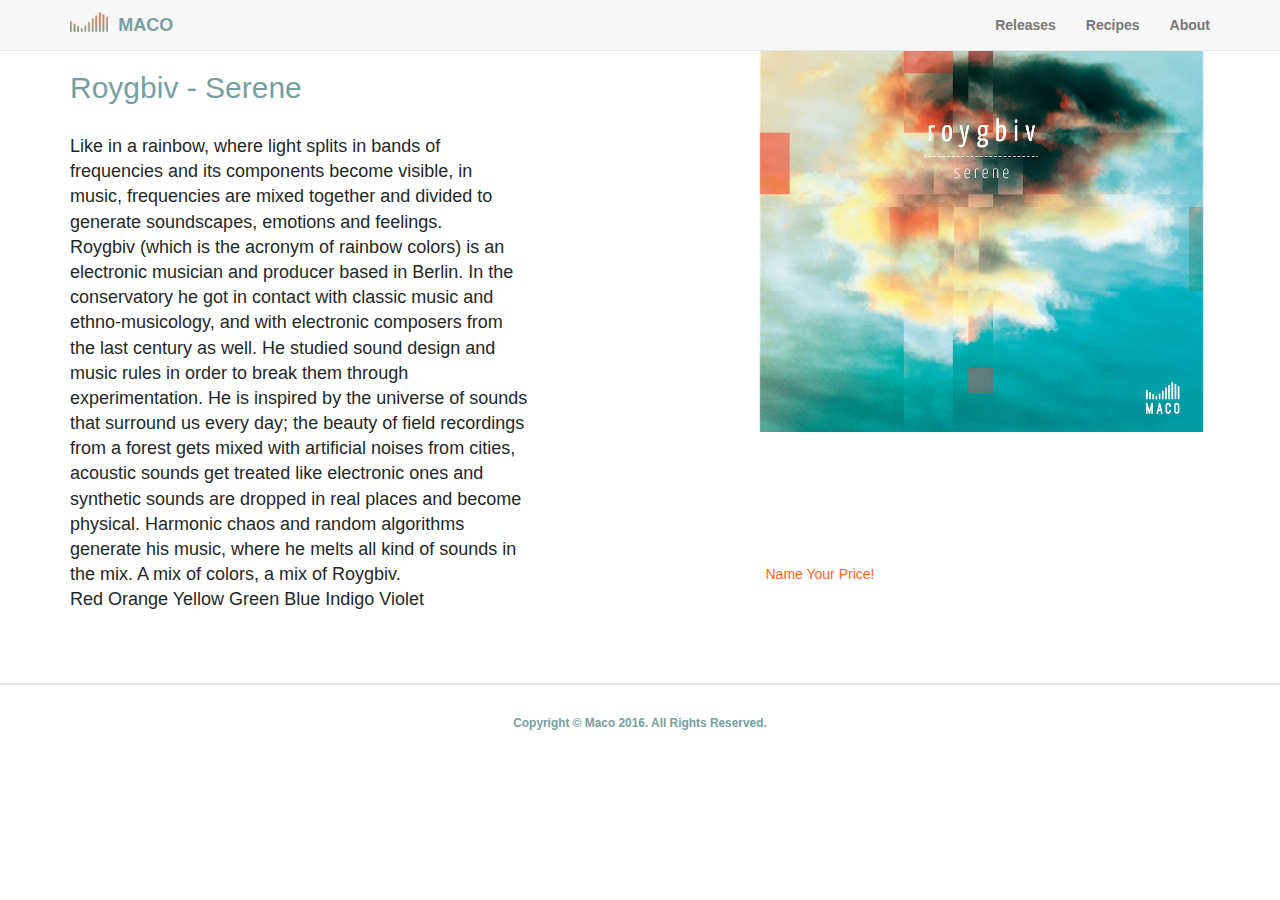
<file: serene.html>
<!DOCTYPE html>
<html lang="en">

<head>

    <meta charset="utf-8">
    <meta http-equiv="X-UA-Compatible" content="IE=edge">
    <meta name="viewport" content="width=device-width, initial-scale=1">
    <meta name="description" content="">
    <meta name="author" content="">

    <title> Maco </title>

    <!-- Bootstrap Core CSS -->
    <link href="css/bootstrap.min.css" rel="stylesheet">

    <!-- Custom CSS -->
    <link href="css/style.css" rel="stylesheet">

    <!-- Custom Fonts -->
    <link href="font-awesome/css/font-awesome.min.css" rel="stylesheet" type="text/css">
    <link href='http://fonts.googleapis.com/css?family=Khand:300,400,500,600,700' rel='stylesheet' type='text/css'>
    <!-- HTML5 Shim and Respond.js IE8 support of HTML5 elements and media queries -->
    <!-- WARNING: Respond.js doesn't work if you view the page via file:// -->
    <!--[if lt IE 9]>
        <script src="https://oss.maxcdn.com/libs/html5shiv/3.7.0/html5shiv.js"></script>
        <script src="https://oss.maxcdn.com/libs/respond.js/1.4.2/respond.min.js"></script>
    <![endif]-->

</head>

<body>

    <!-- Navigation -->
    <nav class="navbar navbar-default navbar-fixed-top" role="navigation">
        <div class="container">
            <!-- Brand and toggle get grouped for better mobile display -->
            <div class="navbar-header">
                <button type="button" class="navbar-toggle" data-toggle="collapse" data-target="#bs-example-navbar-collapse-1">
                    <span class="sr-only">Toggle navigation</span>
                    <span class="icon-bar"></span>
                    <span class="icon-bar"></span>
                    <span class="icon-bar"></span>
                </button>
                <a class="navbar-brand" id="logo" href="index.html"><img id="barres" src="img/barres.png">MACO</a>
            </div>
            <!-- Collect the nav links, forms, and other content for toggling -->
            <div class="collapse navbar-collapse" id="bs-example-navbar-collapse-1">
                <ul class="nav navbar-nav navbar-right">
                    <li>
                        <a href="releases.html">Releases</a>
                    </li>
                    <li>
                        <a href="recipes.html">Recipes</a>
                    </li>
                    <li>
                        <a href="about.html">About</a>
                    </li>
                    <!-- <li>
                        <a href="contact.html">Contact</a>
                    </li> -->
                </ul>
            </div>
            <!-- /.navbar-collapse -->
        </div>
        <!-- /.container -->
    </nav>

    <!-- Header -->

    <!-- Page Content -->
    <div class="content-section-b">

        <div class="container">

            <div class="row">
                <div class="col-lg-5 col-sm-6">
                    <!--<hr class="section-heading-spacer">-->
                    <div class="clearfix"></div>
                    <h2 class="section-heading">Roygbiv - Serene</h2>
                    <p class="lead">Like in a rainbow, where light splits in bands of frequencies and its components become visible, in music, frequencies are mixed together and divided to generate soundscapes, emotions and feelings.
                    <br>
                    Roygbiv (which is the acronym of rainbow colors) is an electronic musician and producer based in Berlin. In the conservatory he got in contact with classic music and ethno-musicology, and with electronic composers from the last century as well. He studied sound design and music rules in order to break them through experimentation. He is inspired by the universe of sounds that surround us every day; the beauty of field recordings from a forest gets mixed with artificial noises from cities, acoustic sounds get treated like electronic ones and synthetic sounds are dropped in real places and become physical. Harmonic chaos and random algorithms generate his music, where he melts all kind of sounds in the mix. A mix of colors, a mix of Roygbiv.
                    <br>
                    Red Orange Yellow Green Blue Indigo Violet</p>
                </div>
                <div class="col-lg-5 col-lg-offset-2 col-sm-6">
                    <img class="img-responsive img-rounded" src="img/serene.png" alt="">
                    <iframe width="100%" height="120" scrolling="no" frameborder="no" src="https://w.soundcloud.com/player/?url=https%3A//api.soundcloud.com/playlists/102943092&amp;color=ff661b&amp;auto_play=false&amp;hide_related=false&amp;show_comments=true&amp;show_user=true&amp;show_reposts=false"></iframe>
                    <a href="https://macorecs.bandcamp.com/album/serene" class="btn">Name Your Price!</a>
                </div>
            </div>

        </div>
        <!-- /.container -->

    </div>

    <!-- Footer -->
    <footer>
        <div class="container">
            <div class="row">
                <div class="col-lg-12">
                    <!-- <ul class="list-inline">
                        <li>
                            <a href="index.html">Home</a>
                        </li>
                        <li class="footer-menu-divider">&sdot;</li>
                        <li>
                            <a href="#about">Releases</a>
                        </li>
                        <li class="footer-menu-divider">&sdot;</li>
                        <li>
                            <a href="#services">Artists</a>
                        </li>
                        <li class="footer-menu-divider">&sdot;</li>
                        <li>
                            <a href="#contact">About</a>
                        </li>
                        <li class="footer-menu-divider">&sdot;</li>
                        <li>
                            <a href="#contact">Contact</a>
                        </li>
                    </ul> -->
                    <p class="copyright text-muted small">Copyright &copy; Maco 2016. All Rights Reserved.</p>
                </div>
            </div>
        </div>
    </footer>

    <!-- jQuery -->
    <script src="js/jquery.js"></script>

    <!-- Bootstrap Core JavaScript -->
    <script src="js/bootstrap.min.js"></script>

</body>

</html>
</file>
<file: css/style.css>
/*!
 * Start Bootstrap - Landing Page Bootstrap Theme (http://startbootstrap.com)
 * Code licensed under the Apache License v2.0.
 * For details, see http://www.apache.org/licenses/LICENSE-2.0.
 */

body,
html {
    width: 100%;
    height: 100%;
}

body,
h1,
h2,
h3,
h4,
h5,
h6 {
    font-family: "Kand","Helvetica Neue",Helvetica,Arial,sans-serif;
    font-weight: 700;
    /*color: #76a09f;*/
}

#logo,
h2 {
    color: #76a09f;
}

#barres {
    height: 100%;
    display: inline;
    margin-right: 10px;
    margin-top: -9.5px;
}

a {
    color: #ff661b;
}

.section-heading {
    font-weight: 400;
}

.lead {
    font-size: 18px;
    font-weight: 300;
    color: #1f2828;
}

.portfolio {
    margin-top: 50px;
}

.intro-header {
    padding-top: 50px; /* If you're making other pages, make sure there is 50px of padding to make sure the navbar doesn't overlap content! */
    padding-bottom: 50px;
    text-align: center;
    color: #f8f8f8;
    background: url(../img/banner.png) no-repeat center center;
    background-size: cover;
}

.intro-message {
    position: relative;
    padding-top: 20%;
    padding-bottom: 20%;
}

.intro-message > h1 {
    margin: 0;
    text-shadow: 2px 2px 3px rgba(0,0,0,0.6);
    font-size: 5em;
}

.intro-divider {
    width: 400px;
    border-top: 1px solid #f8f8f8;
    border-bottom: 1px solid rgba(0,0,0,0.2);
}

.intro-message > h3 {
    text-shadow: 2px 2px 3px rgba(0,0,0,0.6);
}

@media(max-width:767px) {
    .intro-message {
        padding-bottom: 15%;
    }

    .intro-message > h1 {
        font-size: 3em;
    }

    ul.intro-social-buttons > li {
        display: block;
        margin-bottom: 20px;
        padding: 0;
    }

    ul.intro-social-buttons > li:last-child {
        margin-bottom: 0;
    }

    .intro-divider {
        width: 100%;
    }
}

.network-name {
    text-transform: uppercase;
    font-size: 14px;
    font-weight: 400;
    letter-spacing: 2px;
}

.content-section-a {
    padding: 50px 0;
    background-color: #f8f8f8;
}

.content-section-b {
    padding: 50px 0;
    border-top: 1px solid #e7e7e7;
    border-bottom: 1px solid #e7e7e7;
}

.section-heading {
    margin-bottom: 30px;
}

.section-heading-spacer {
    float: left;
    width: 200px;
    border-top: 3px solid #e7e7e7;
}

.banner {
    padding: 100px 0;
    background: url(../img/bannersmall.png) no-repeat center center;
    background-size: cover;
}

.banner h2 {
    color: #f8f8f8;
    margin: 0;
    text-shadow: 2px 2px 3px rgba(0,0,0,0.6);
    font-size: 3em;
}

.banner ul {
    margin-bottom: 0;
}

.banner-social-buttons {
    float: right;
    margin-top: 0;
}

@media(max-width:1199px) {
    ul.banner-social-buttons {
        float: left;
        margin-top: 15px;
    }
}

@media(max-width:767px) {
    .banner h2 {
        margin: 0;
        text-shadow: 2px 2px 3px rgba(0,0,0,0.6);
        font-size: 3em;
    }

    ul.banner-social-buttons > li {
        display: block;
        margin-bottom: 20px;
        padding: 0;
    }

    ul.banner-social-buttons > li:last-child {
        margin-bottom: 0;
    }
}

.portfolio {
    margin-top: 80px;
}

.pagination {
    margin-bottom: 40px;
}

footer {
    /*padding: 50px 0;*/
    padding: 15px 0 25px 0;
    /*background-color: #f8f8f8;*/
    text-align: center;
    border-top: 1px solid #e7e7e7;
}

p.copyright {
    margin: 15px 0 0;
    color: #76a09f;
}

.page-header,
.porth1 {
    color: #76a09f;
}
</file>
